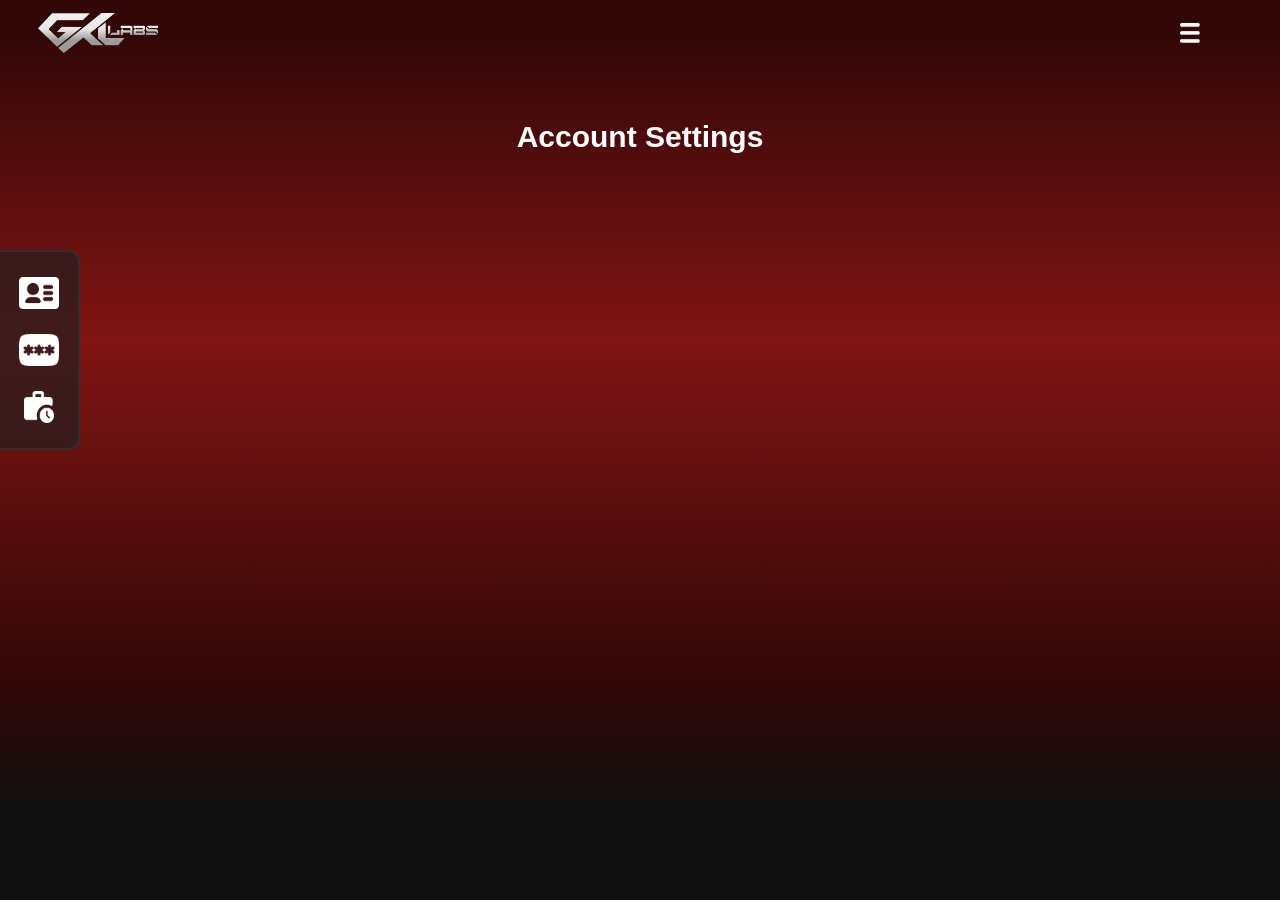
<file: accpage.html>
<!DOCTYPE html>
<html lang="en">
<head>
    <meta charset="UTF-8">
    <meta name="viewport" content="width=device-width, initial-scale=1.0">
    <link href="https://fonts.googleapis.com/css2?family=Inter&display=swap" rel="stylesheet">
    <link rel="stylesheet" href="style.css">
    <script src="script.js" defer></script>
    <title>Account Page</title>
</head>
<body class="account-page">
    <header>
        <a href="index.html">
            <img class="header-logo" src="./assets/GKL Labs.png" alt="GKL Labs">
        </a>
        <div class="header-right">
            <div class="menu-btn" onclick="openOverlay()">
                <img src="./assets/Menu Icon.png" alt="Menu" />
            </div>
        </div>
    </header>
    <div class="pagebg">
        <div>
            <h1 class="aptitle">Account Settings</h1>
            <div class="apsecs">
                <div class="apsecs-buttons">
                    <img src="./assets/acc info.png" alt="Button 1" onclick="openProfileOverlay()" />
                    <img src="./assets/change pass.png" alt="Button 2" onclick="openPasschangeOverlay()" />
                    <img src="./assets/purchase history.png" alt="Button 3" onclick="openPurchasehistoryOverlay()" />
                </div>
            </div>
        </div>
    </div>
    <div class="pagebgend"></div>

    <div class="profile-overlay" id="profileOverlay">
        <div class="profile-close-row">
            <img src="./assets/close.png" alt="Close" onclick="closeProfileOverlay()" />
        </div>
        <div class="profile-overlay-content">
            <div class="profile-info-box">
                <img src="./assets/profic.png" alt="Profile" class="profile-pic" />
                <span class="profile-name">First Name</span>
            </div>
            <div class="current-username-box">
                <span class="current-username-label">Current Username</span>
                <hr class="username-divider" />
                <span class="current-username-value">username</span>
            </div>
            <a href="forgotpass.html" class="change-username-btn">Change Username</a>
            <p class="username-warning">Attention: username is used to log into your account</p>
            <p class="account-created">Account created:</p>
        </div>
    </div>

    <div class="passchange-overlay" id="passchangeOverlay">
        <div class="passchange-close-row">
            <img src="./assets/close.png" alt="Close" onclick="closePasschangeOverlay()" />
        </div>
        <div class="passchange-overlay-content">
            <div class="passchange-input-row">
                <div class="passchange-input-wrapper">
                    <input type="password" class="passchange-input" placeholder="Enter new password..." id="newpass1" maxlength="22" />
                </div>
                <img class="toggle-pass" src="./assets/eye-off.png" alt="toggle" onclick="togglePass('newpass1', this)" />
            </div>
            <div class="passchange-input-row">
                <div class="passchange-input-wrapper">
                    <input type="password" class="passchange-input" placeholder="Repeat new password..." id="newpass2" maxlength="22" />
                </div>
                <img class="toggle-pass" src="./assets/eye-off.png" alt="toggle" onclick="togglePass('newpass2', this)" />
            </div>
            <button class="passchange-btn">Apply Changes</button>
        </div>
    </div>

    <div class="purchasehistory-close-row" id="purchasehistoryCloseRow">
        <img src="./assets/close.png" alt="Close" onclick="closePurchasehistoryOverlay()" />
    </div>

    <div class="purchasehistory-overlay" id="purchasehistoryOverlay">
        <div class="purchasehistory-content">
            <table class="purchasehistory-table">
                <thead>
                    <tr>
                        <th>Part Name</th>
                        <th>Part Model</th>
                        <th>Amount</th>
                        <th>Price</th>
                    </tr>
                </thead>
                <tbody>
                </tbody>
            </table>
        </div>
    </div>

    <div class="menu-overlay" id="menuOverlay">
        <div class="menu-overlay-content">
            <div class="menu-icons">
                <a href="support.html">
                    <img src="./assets/Support Icon.png" alt="Support" />
                </a>
                <a href="store.html">
                    <img src="./assets/Store Icon.png" alt="Store" />
                </a>
                <a href="#" onclick="return false;">
                    <img src="./assets/Log Out Icon.png" alt="Log Out" />
                </a>
            </div>
        </div>
        <div class="menu-close-row">
            <img src="./assets/Pack up.png" alt="Close" onclick="closeOverlay()" />
        </div>
    </div>

</body>
</html>
</file>
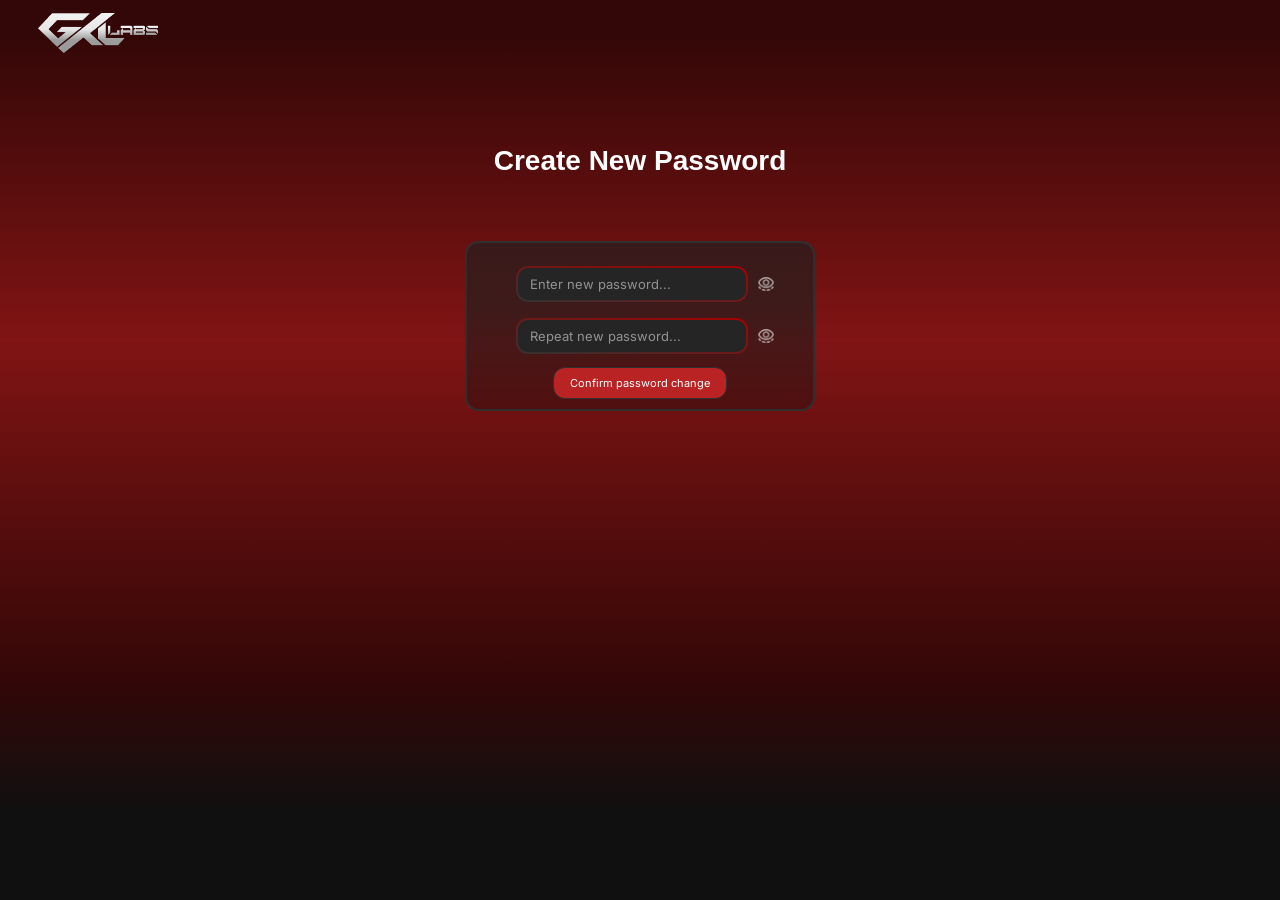
<file: forgotpass.html>
<!DOCTYPE html>
<html lang="en">
<head>
    <meta charset="UTF-8">
    <meta name="viewport" content="width=device-width, initial-scale=1.0">
    <link href="https://fonts.googleapis.com/css2?family=Inter&display=swap" rel="stylesheet">
    <link rel="stylesheet" href="style.css">
    <script src="script.js" defer></script>
    <title>Forgot Password</title>
</head>
<body>
    <header>
        <a href="index.html">
            <img class="header-logo" src="./assets/GKL Labs.png" alt="GKL Labs">
        </a>
    </header>
    <div class="pagebg">
        <h1 class="fp-title">Create New Password</h1>
        <div class="forgotpass-box">
            <div class="fp-fields">
                <div class="fp-input-row">
                    <div class="input-wrapper-grad">
                        <input type="password" placeholder="Enter new password..." id="fppass1" maxlength="22" />
                    </div>
                    <img class="toggle-pass" src="./assets/eye-off.png" alt="toggle" onclick="togglePass('fppass1', this)" />
                </div>
                <div class="fp-input-row">
                    <div class="input-wrapper-grad">
                        <input type="password" placeholder="Repeat new password..." id="fppass2" maxlength="22" />
                    </div>
                    <img class="toggle-pass" src="./assets/eye-off.png" alt="toggle" onclick="togglePass('fppass2', this)" />
                </div>
            </div>
            <div class="fp-btn-row">
                <button class="fp-confirm-btn">Confirm password change</button>
            </div>
        </div>
    </div>
    <div class="pagebgend"></div>
</body>
</html>
</file>
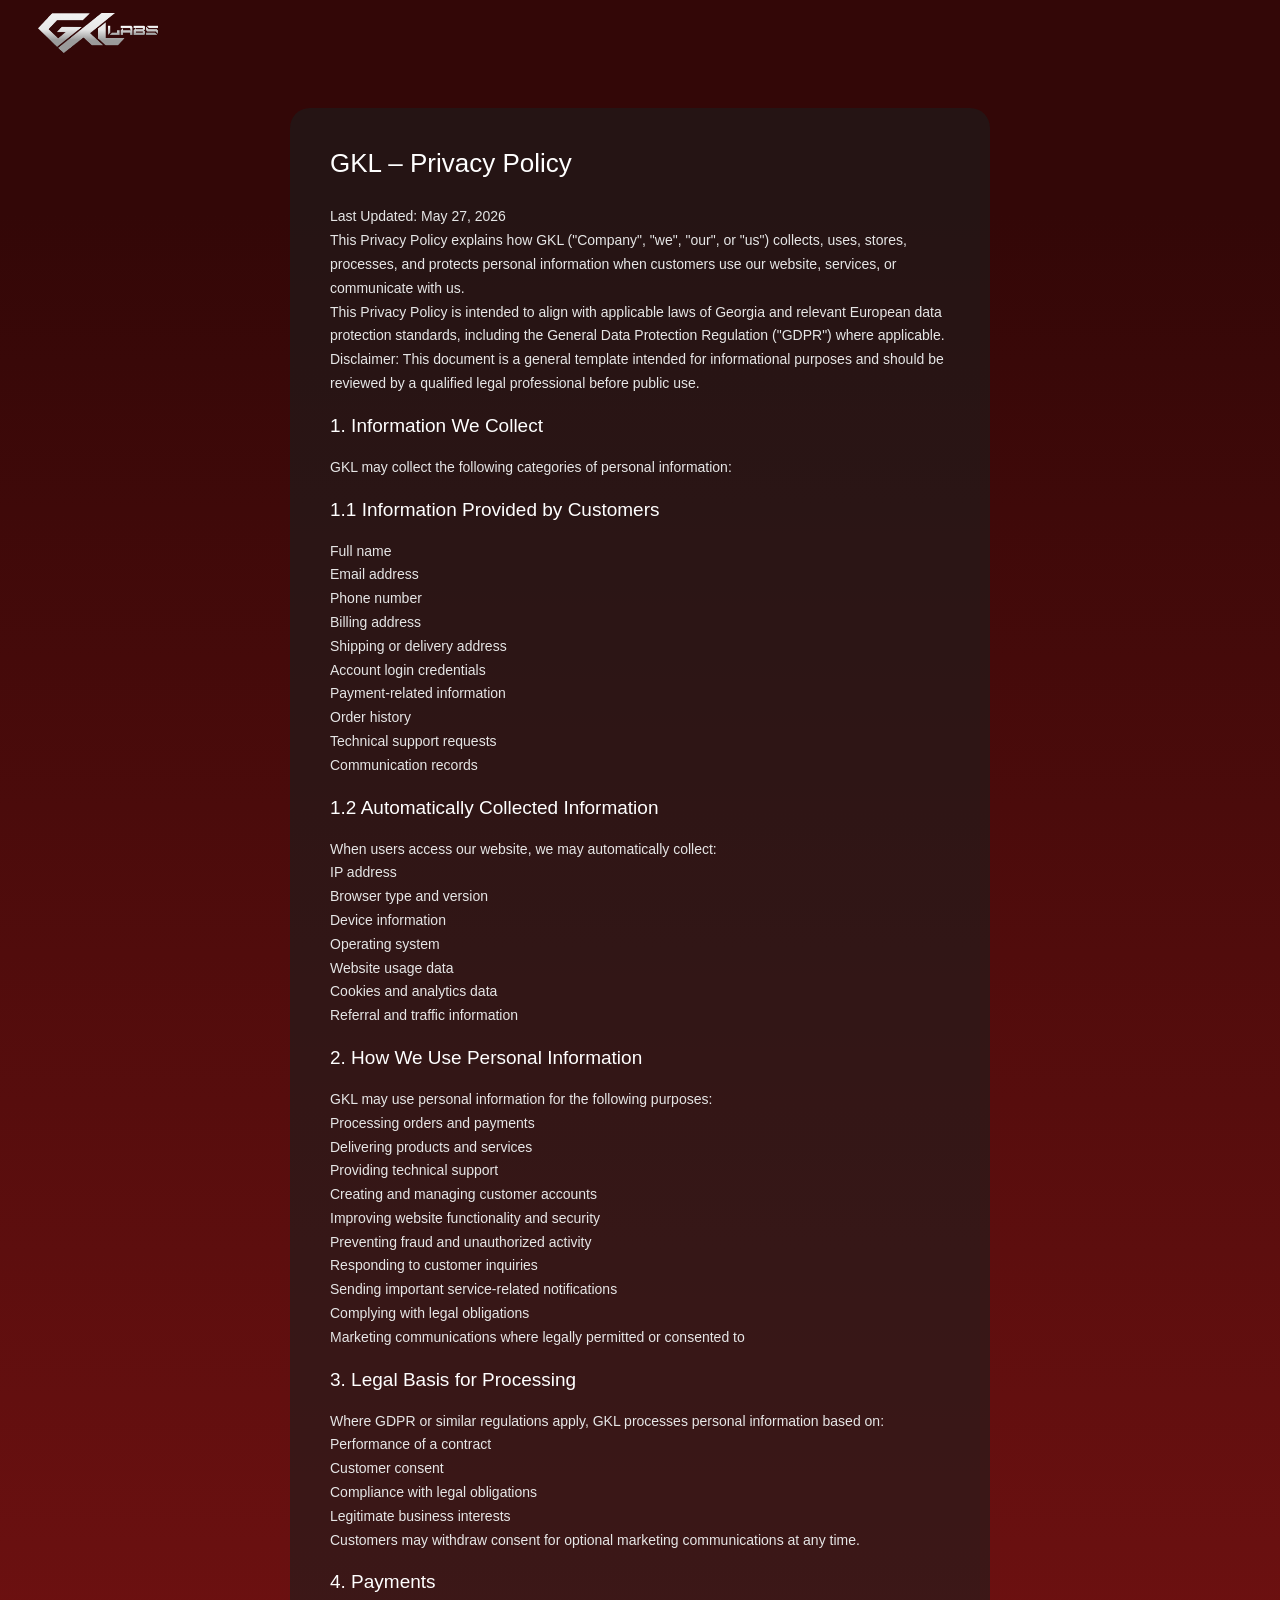
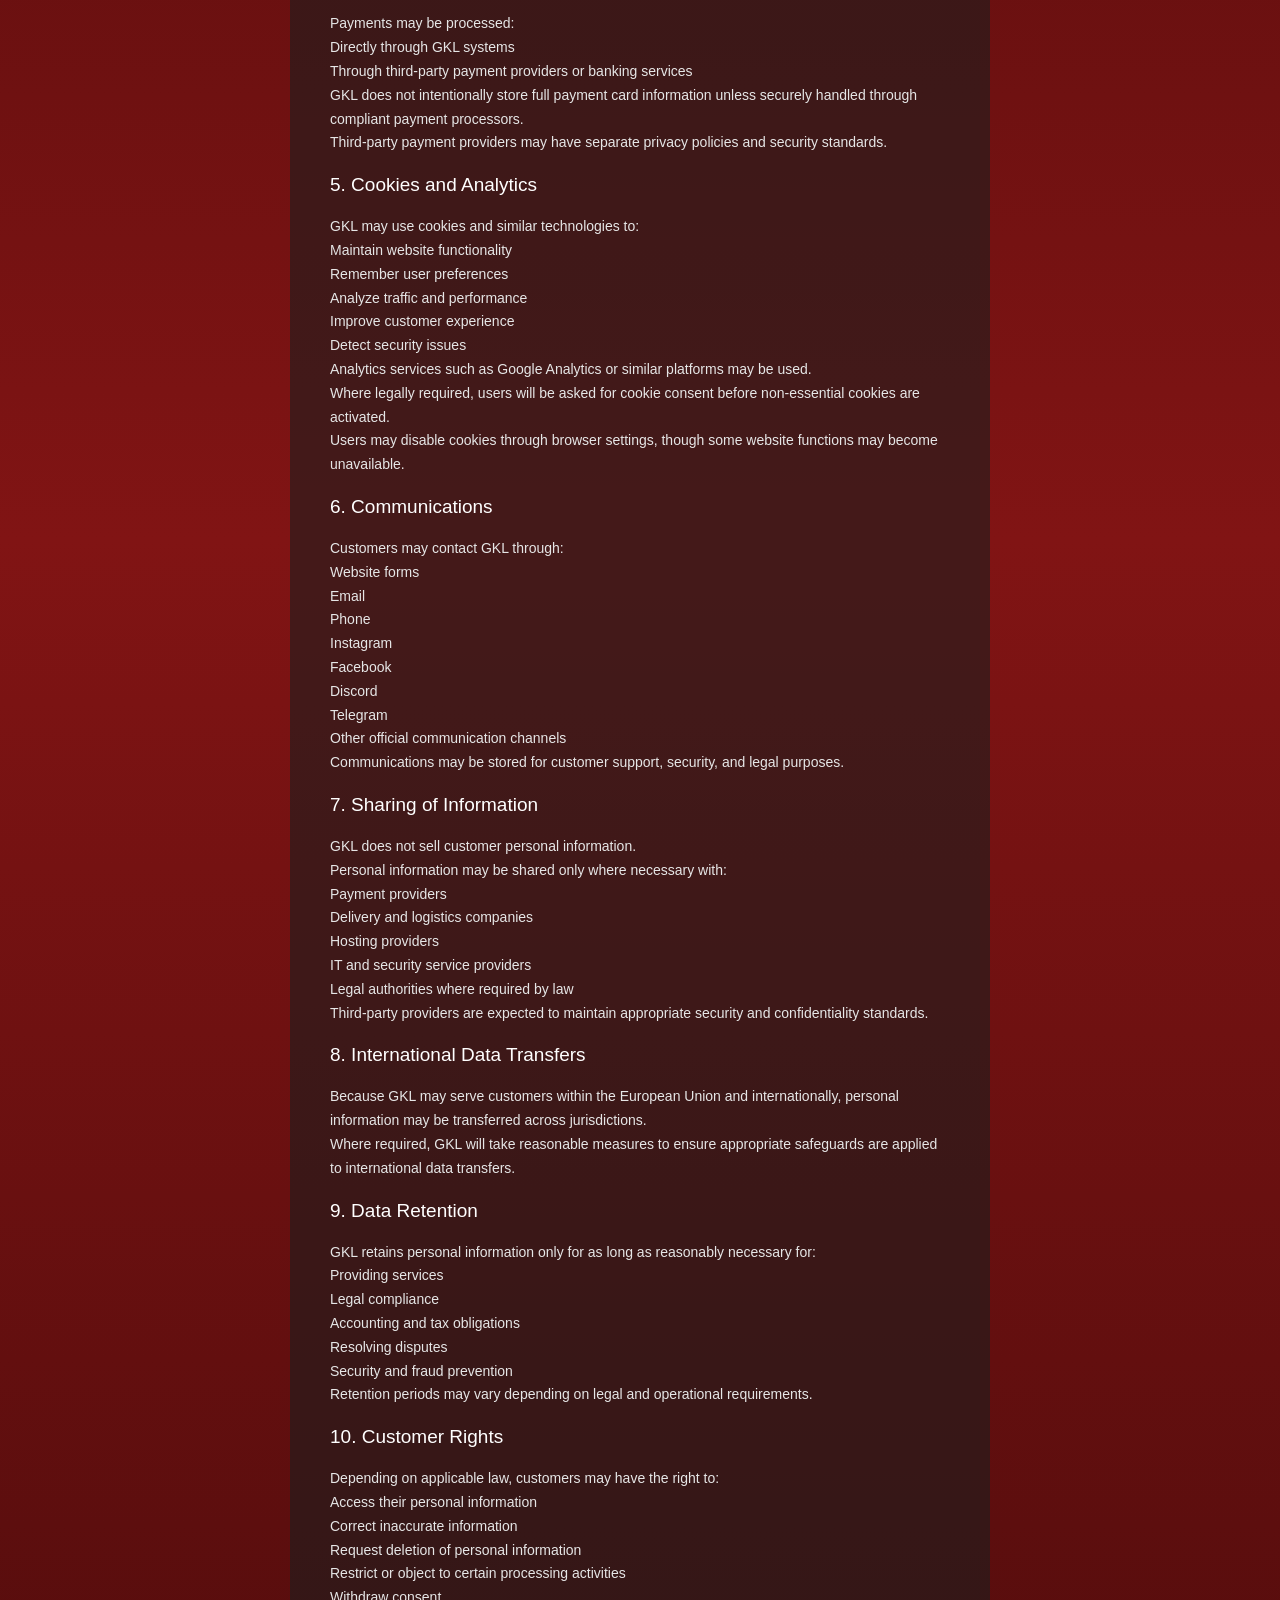
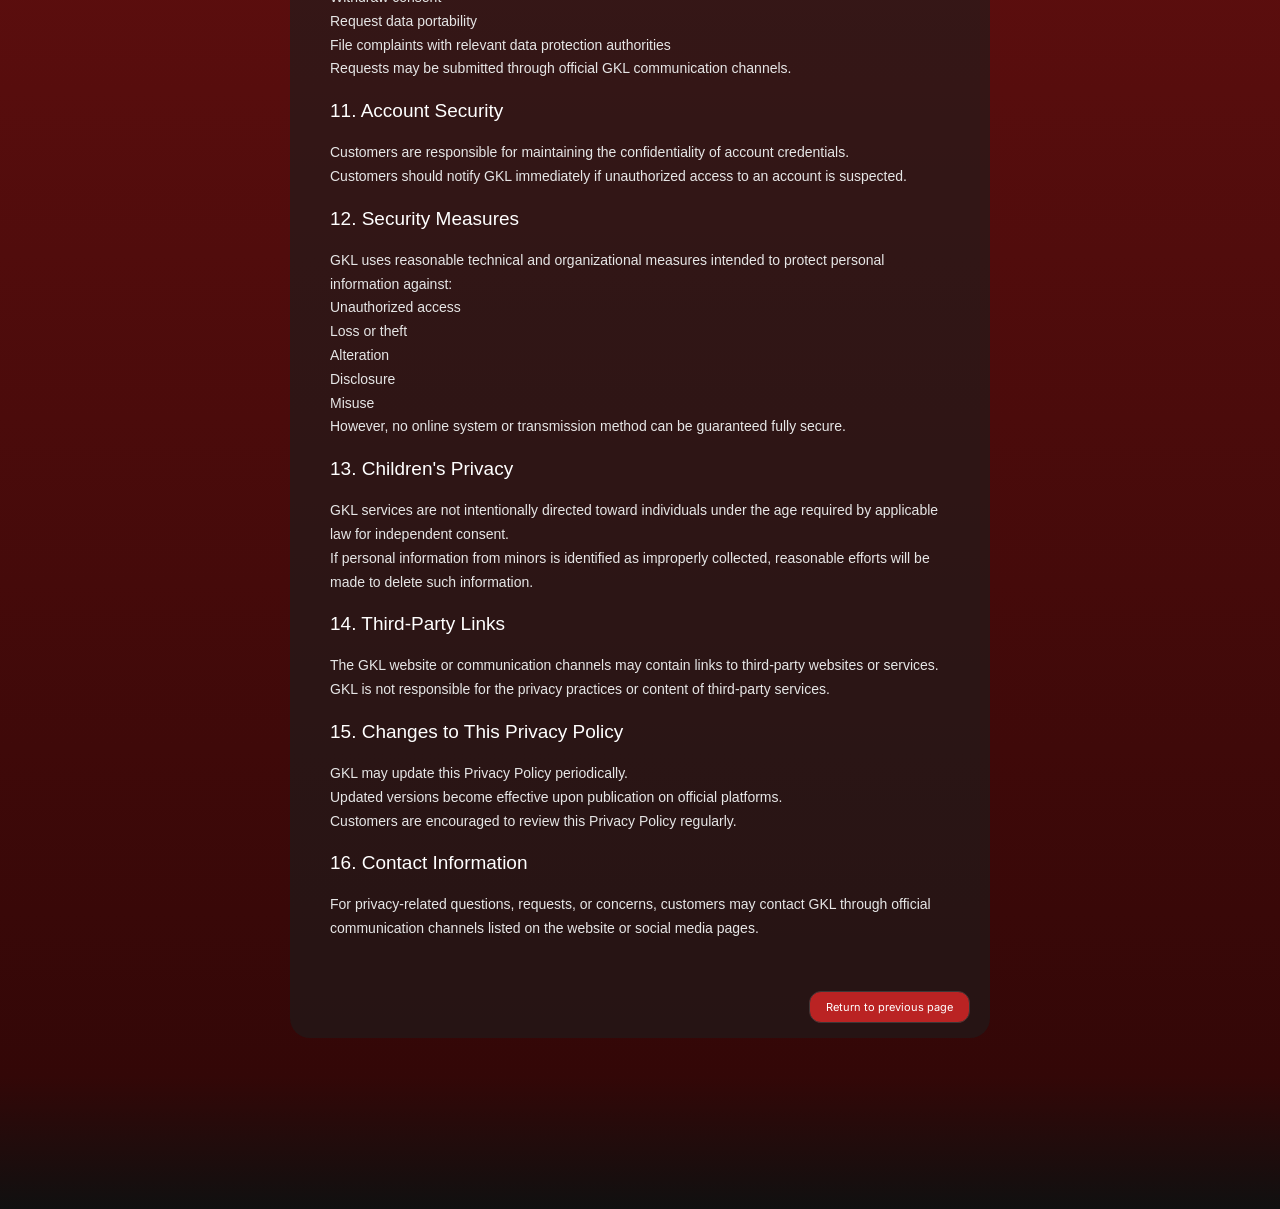
<file: privacy.html>
<!DOCTYPE html>
<html lang="en">
<head>
    <meta charset="UTF-8">
    <meta name="viewport" content="width=device-width, initial-scale=1.0">
    <link href="https://fonts.googleapis.com/css2?family=Inter&display=swap" rel="stylesheet">
    <link rel="stylesheet" href="style.css">
    <script src="script.js" defer></script>
    <title>Privacy Policy</title>
</head>
<body>
    <header>
        <a href="index.html">
            <img class="header-logo" src="./assets/GKL Labs.png" alt="GKL Labs">
        </a>
    </header>
    <div class="pppagebg">
        <div class="pp-box">
            <div class="pp-content">
                <span class="pp-main-header">GKL – Privacy Policy</span>

                <span class="pp-body">Last Updated: May 27, 2026<br>
                This Privacy Policy explains how GKL ("Company", "we", "our", or "us") collects, uses, stores, processes, and protects personal information when customers use our website, services, or communicate with us.<br>
                This Privacy Policy is intended to align with applicable laws of Georgia and relevant European data protection standards, including the General Data Protection Regulation ("GDPR") where applicable.<br>
                Disclaimer: This document is a general template intended for informational purposes and should be reviewed by a qualified legal professional before public use.</span>

                <span class="pp-section-header">1. Information We Collect</span>
                <span class="pp-body">GKL may collect the following categories of personal information:</span>

                <span class="pp-section-header">1.1 Information Provided by Customers</span>
                <span class="pp-body">Full name<br>
                Email address<br>
                Phone number<br>
                Billing address<br>
                Shipping or delivery address<br>
                Account login credentials<br>
                Payment-related information<br>
                Order history<br>
                Technical support requests<br>
                Communication records</span>

                <span class="pp-section-header">1.2 Automatically Collected Information</span>
                <span class="pp-body">When users access our website, we may automatically collect:<br>
                IP address<br>
                Browser type and version<br>
                Device information<br>
                Operating system<br>
                Website usage data<br>
                Cookies and analytics data<br>
                Referral and traffic information</span>

                <span class="pp-section-header">2. How We Use Personal Information</span>
                <span class="pp-body">GKL may use personal information for the following purposes:<br>
                Processing orders and payments<br>
                Delivering products and services<br>
                Providing technical support<br>
                Creating and managing customer accounts<br>
                Improving website functionality and security<br>
                Preventing fraud and unauthorized activity<br>
                Responding to customer inquiries<br>
                Sending important service-related notifications<br>
                Complying with legal obligations<br>
                Marketing communications where legally permitted or consented to</span>

                <span class="pp-section-header">3. Legal Basis for Processing</span>
                <span class="pp-body">Where GDPR or similar regulations apply, GKL processes personal information based on:<br>
                Performance of a contract<br>
                Customer consent<br>
                Compliance with legal obligations<br>
                Legitimate business interests<br>
                Customers may withdraw consent for optional marketing communications at any time.</span>

                <span class="pp-section-header">4. Payments</span>
                <span class="pp-body">Payments may be processed:<br>
                Directly through GKL systems<br>
                Through third-party payment providers or banking services<br>
                GKL does not intentionally store full payment card information unless securely handled through compliant payment processors.<br>
                Third-party payment providers may have separate privacy policies and security standards.</span>

                <span class="pp-section-header">5. Cookies and Analytics</span>
                <span class="pp-body">GKL may use cookies and similar technologies to:<br>
                Maintain website functionality<br>
                Remember user preferences<br>
                Analyze traffic and performance<br>
                Improve customer experience<br>
                Detect security issues<br>
                Analytics services such as Google Analytics or similar platforms may be used.<br>
                Where legally required, users will be asked for cookie consent before non-essential cookies are activated.<br>
                Users may disable cookies through browser settings, though some website functions may become unavailable.</span>

                <span class="pp-section-header">6. Communications</span>
                <span class="pp-body">Customers may contact GKL through:<br>
                Website forms<br>
                Email<br>
                Phone<br>
                Instagram<br>
                Facebook<br>
                Discord<br>
                Telegram<br>
                Other official communication channels<br>
                Communications may be stored for customer support, security, and legal purposes.</span>

                <span class="pp-section-header">7. Sharing of Information</span>
                <span class="pp-body">GKL does not sell customer personal information.<br>
                Personal information may be shared only where necessary with:<br>
                Payment providers<br>
                Delivery and logistics companies<br>
                Hosting providers<br>
                IT and security service providers<br>
                Legal authorities where required by law<br>
                Third-party providers are expected to maintain appropriate security and confidentiality standards.</span>

                <span class="pp-section-header">8. International Data Transfers</span>
                <span class="pp-body">Because GKL may serve customers within the European Union and internationally, personal information may be transferred across jurisdictions.<br>
                Where required, GKL will take reasonable measures to ensure appropriate safeguards are applied to international data transfers.</span>

                <span class="pp-section-header">9. Data Retention</span>
                <span class="pp-body">GKL retains personal information only for as long as reasonably necessary for:<br>
                Providing services<br>
                Legal compliance<br>
                Accounting and tax obligations<br>
                Resolving disputes<br>
                Security and fraud prevention<br>
                Retention periods may vary depending on legal and operational requirements.</span>

                <span class="pp-section-header">10. Customer Rights</span>
                <span class="pp-body">Depending on applicable law, customers may have the right to:<br>
                Access their personal information<br>
                Correct inaccurate information<br>
                Request deletion of personal information<br>
                Restrict or object to certain processing activities<br>
                Withdraw consent<br>
                Request data portability<br>
                File complaints with relevant data protection authorities<br>
                Requests may be submitted through official GKL communication channels.</span>

                <span class="pp-section-header">11. Account Security</span>
                <span class="pp-body">Customers are responsible for maintaining the confidentiality of account credentials.<br>
                Customers should notify GKL immediately if unauthorized access to an account is suspected.</span>

                <span class="pp-section-header">12. Security Measures</span>
                <span class="pp-body">GKL uses reasonable technical and organizational measures intended to protect personal information against:<br>
                Unauthorized access<br>
                Loss or theft<br>
                Alteration<br>
                Disclosure<br>
                Misuse<br>
                However, no online system or transmission method can be guaranteed fully secure.</span>

                <span class="pp-section-header">13. Children's Privacy</span>
                <span class="pp-body">GKL services are not intentionally directed toward individuals under the age required by applicable law for independent consent.<br>
                If personal information from minors is identified as improperly collected, reasonable efforts will be made to delete such information.</span>

                <span class="pp-section-header">14. Third-Party Links</span>
                <span class="pp-body">The GKL website or communication channels may contain links to third-party websites or services.<br>
                GKL is not responsible for the privacy practices or content of third-party services.</span>

                <span class="pp-section-header">15. Changes to This Privacy Policy</span>
                <span class="pp-body">GKL may update this Privacy Policy periodically.<br>
                Updated versions become effective upon publication on official platforms.<br>
                Customers are encouraged to review this Privacy Policy regularly.</span>

                <span class="pp-section-header">16. Contact Information</span>
                <span class="pp-body">For privacy-related questions, requests, or concerns, customers may contact GKL through official communication channels listed on the website or social media pages.</span>
            </div>
            <div class="pp-back-row">
                <button class="pp-back-btn" onclick="history.back()">Return to previous page</button>
            </div>
        </div>
    </div>
    <div class="pagebgend"></div>
</body>
</html>
</file>
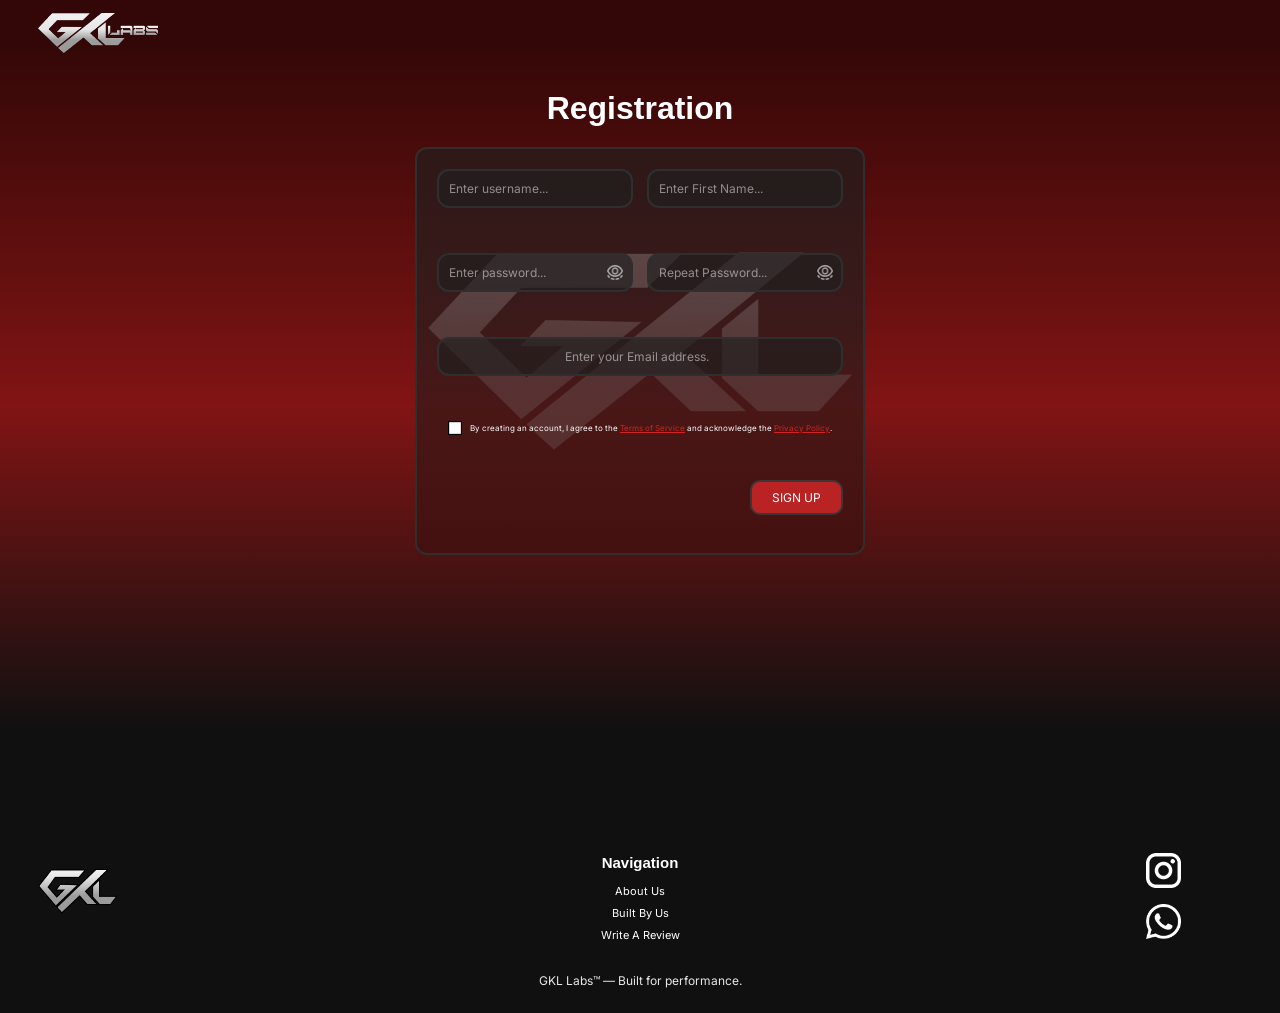
<file: registration.html>
<!DOCTYPE html>
<html lang="en">
<head>
    <meta charset="UTF-8">
    <meta name="viewport" content="width=device-width, initial-scale=1.0">
    <link href="https://fonts.googleapis.com/css2?family=Inter&display=swap" rel="stylesheet">
    <link rel="stylesheet" href="style.css">
    <script src="script.js" defer></script>
    <title>Registration</title>
</head>
<body>
    <header>
        <a href="index.html">
            <img class="header-logo" src="./assets/GKL Labs.png" alt="GKL Labs">
        </a>
    </header>
    <div class="regpagebg">
        <h1 class="regtitle">Registration</h1>
        <div class="reg-box">
            <img class="reg-box-bg" src="./assets/MAIN GKL LOGO.png" alt="GKL Logo">
            <div class="reg-fields">
                <div class="reg-row">
                    <div class="input-wrapper">
                        <input type="text" placeholder="Enter username..." maxlength="24" />
                    </div>
                    <div class="input-wrapper">
                        <input type="text" placeholder="Enter First Name..." />
                    </div>
                </div>
                <div class="reg-row">
                    <div class="pass-group">
                        <div class="input-wrapper">
                            <input type="password" placeholder="Enter password..." id="pass1" maxlength="22" />
                            <img class="toggle-pass" src="./assets/eye-off.png" alt="toggle" onclick="togglePass('pass1', this)" />
                        </div>
                    </div>
                    <div class="pass-group">
                        <div class="input-wrapper">
                            <input type="password" placeholder="Repeat Password..." id="pass2" maxlength="22" />
                            <img class="toggle-pass" src="./assets/eye-off.png" alt="toggle" onclick="togglePass('pass2', this)" />
                        </div>
                    </div>
                </div>
                <div class="reg-row email-row">
                    <div class="input-wrapper">
                        <input type="email" placeholder="Enter your Email address." />
                    </div>
                </div>
                <div class="tos-row">
                    <img class="tos-checkbox" src="./assets/Unchecked.png" alt="checkbox" onclick="toggleCheckbox(this)" />
                    <p class="tos-text">By creating an account, I agree to the <a class="tos-link" href="tos.html">Terms of Service</a> and acknowledge the <a class="tos-link" href="privacy.html">Privacy Policy</a>.</p>
                </div>
                <div class="signup-row">
                    <button class="signup-btn" onclick="handleSignUp()">SIGN UP</button>
                    <p class="tos-error" id="tos-error"></p>
                </div>
            </div>
        </div>
    </div>
    <footer>
        <div class="footer-top">
            <a href="main.html#lander">
                <img class="footer-logo" src="./assets/GKL FOOTER LOGO.png" alt="GKL Labs" />
            </a>
            <nav class="footer-nav">
                <h4>Navigation</h4>
                <a href="main.html#about-us">About Us</a>
                <a href="main.html#built-by-us">Built By Us</a>
                <a href="main.html#review">Write A Review</a>
            </nav>
            <div class="footer-icons">
                <a href="https://instagram.com/yourpage" target="_blank">
                    <img src="assets/insta icon.png" alt="Instagram" />
                </a>
                <a href="https://wa.me/yournumber" target="_blank">
                    <img src="assets/whatsapp icon.png" alt="WhatsApp" />
                </a>
            </div>
        </div>
        <p class="footer-bottom">GKL Labs™ — Built for performance.</p>
    </footer>
</body>
</html>
</file>
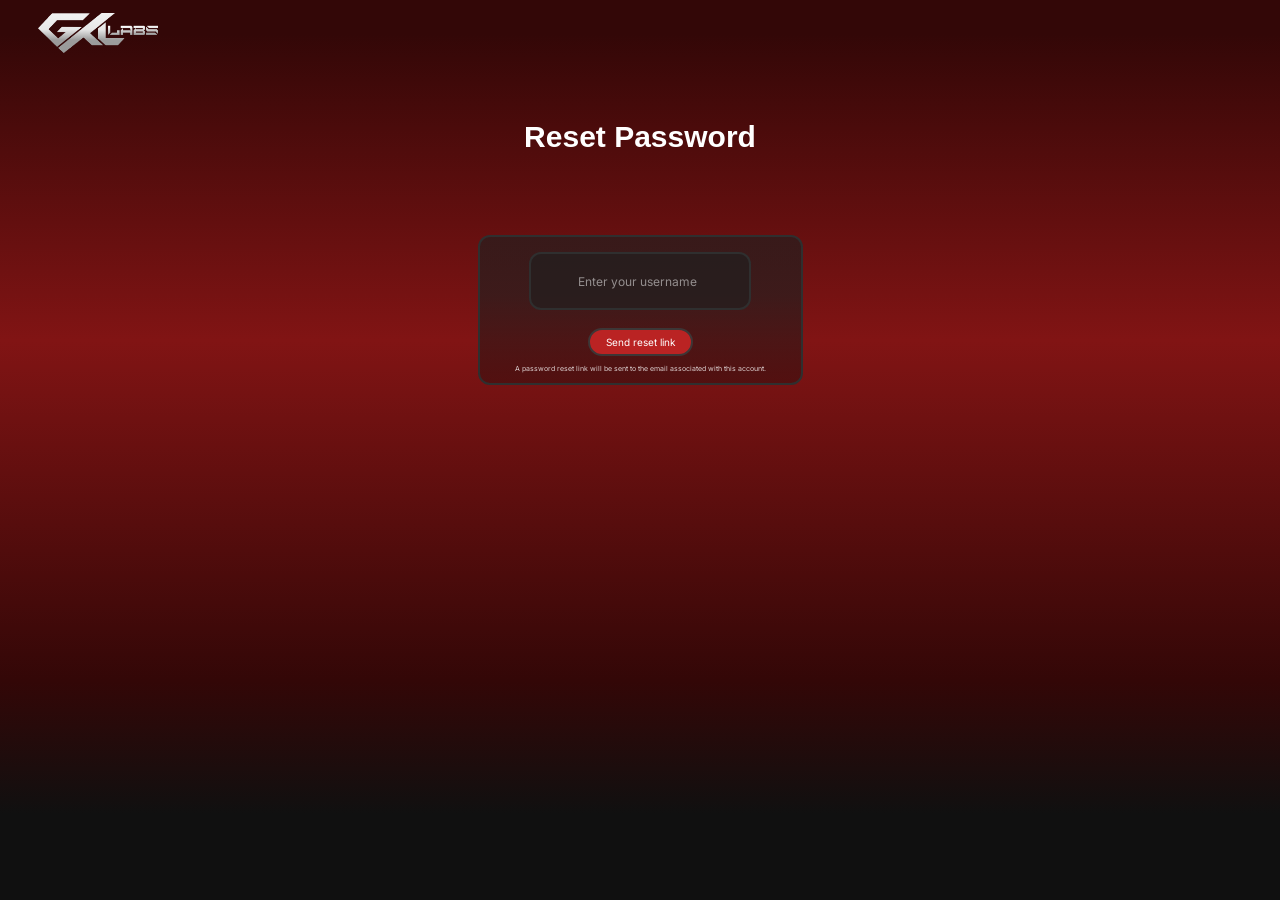
<file: resetpass.html>
<!DOCTYPE html>
<html lang="en">
<head>
    <meta charset="UTF-8">
    <meta name="viewport" content="width=device-width, initial-scale=1.0">
    <link href="https://fonts.googleapis.com/css2?family=Inter&display=swap" rel="stylesheet">
    <link rel="stylesheet" href="style.css">
    <script src="script.js" defer></script>
    <title>Reset Password</title>
</head>
<body>
    <header>
        <a href="index.html">
            <img class="header-logo" src="./assets/GKL Labs.png" alt="GKL Labs">
        </a>
    </header>
    <div class="pagebg">
        <div class="resetpass-page">
            <h1 class="rptitle">Reset Password</h1>
            <div class="resetpass-content">
                <div class="input-wrapper">
                    <input class="username-input" type="text" placeholder="Enter your username" maxlength="24" />
                </div>
                <button class="reset-btn">Send reset link</button>
                <p class="reset-note">A password reset link will be sent to the email associated with this account.</p>
            </div>
        </div> 
    </div>
    <div class="pagebgend"></div>
</body>
</html>
</file>
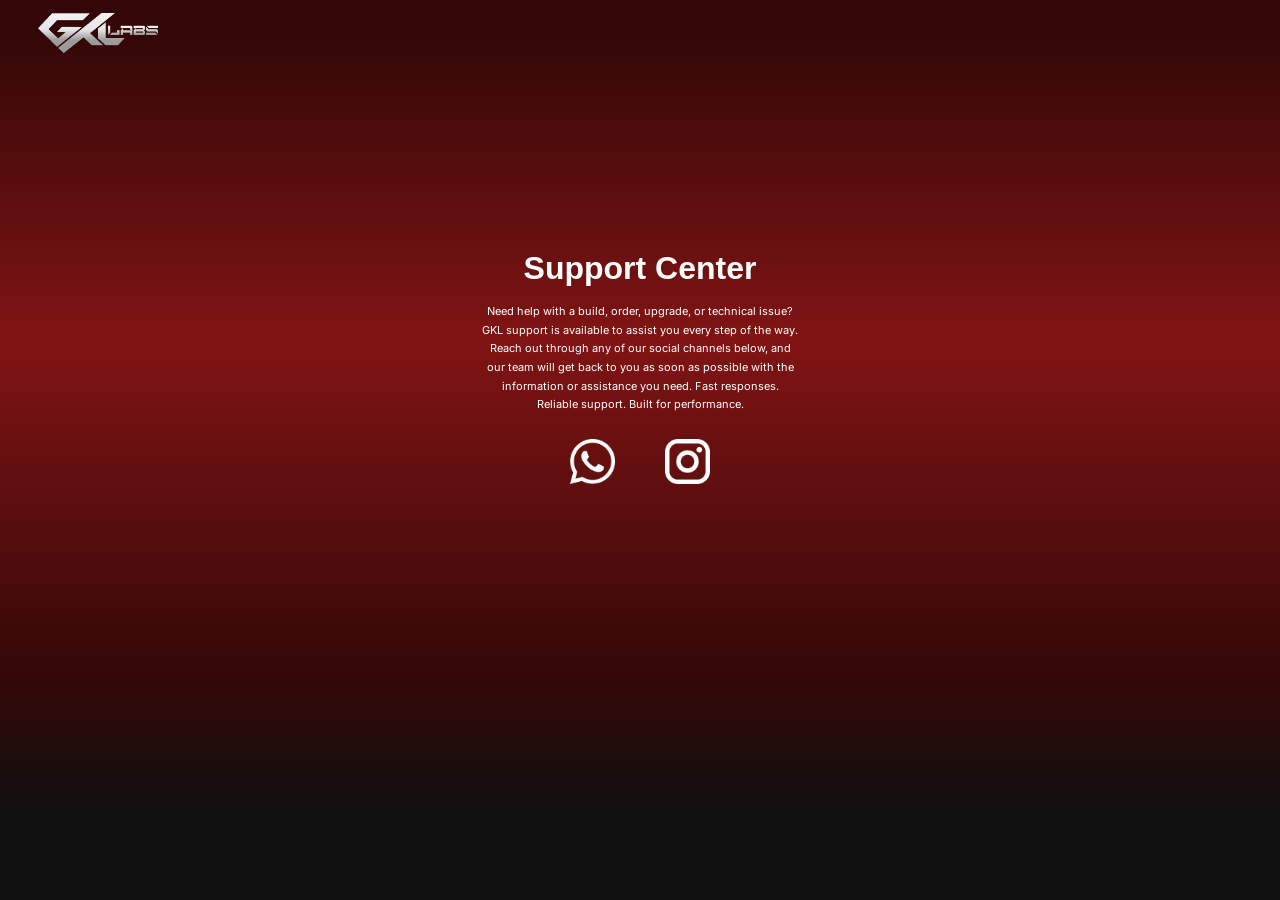
<file: support.html>
<!DOCTYPE html>
<html lang="en">
<head>
    <meta charset="UTF-8">
    <meta name="viewport" content="width=device-width, initial-scale=1.0">
    <link href="https://fonts.googleapis.com/css2?family=Inter&display=swap" rel="stylesheet">
    <link rel="stylesheet" href="style.css">
    <script src="script.js" defer></script>
    <title>Support Center</title>
</head>
<body>
    <header>
        <a href="index.html">
            <img class="header-logo" src="./assets/GKL Labs.png" alt="GKL Labs">
        </a>
    </header>
    <div class="pagebg">
        <div class="support-content">
            <h2 class="support-title">Support Center</h2>
            <p class="support-text">Need help with a build, order, upgrade, or technical issue? GKL support is available to assist you every step of the way. Reach out through any of our social channels below, and our team will get back to you as soon as possible with the information or assistance you need. Fast responses. Reliable support. Built for performance.</p>
            <div class="support-icons">
                <a href="https://wa.me/yournumber" target="_blank">
                    <img src="./assets/whatsapp icon.png" alt="WhatsApp" />
                </a>
                <a href="https://instagram.com/yourpage" target="_blank">
                    <img src="./assets/insta icon.png" alt="Instagram" />
                </a>
            </div>
        </div>
    </div>
    <div class="pagebgend"></div>
</body>
</html>
</file>
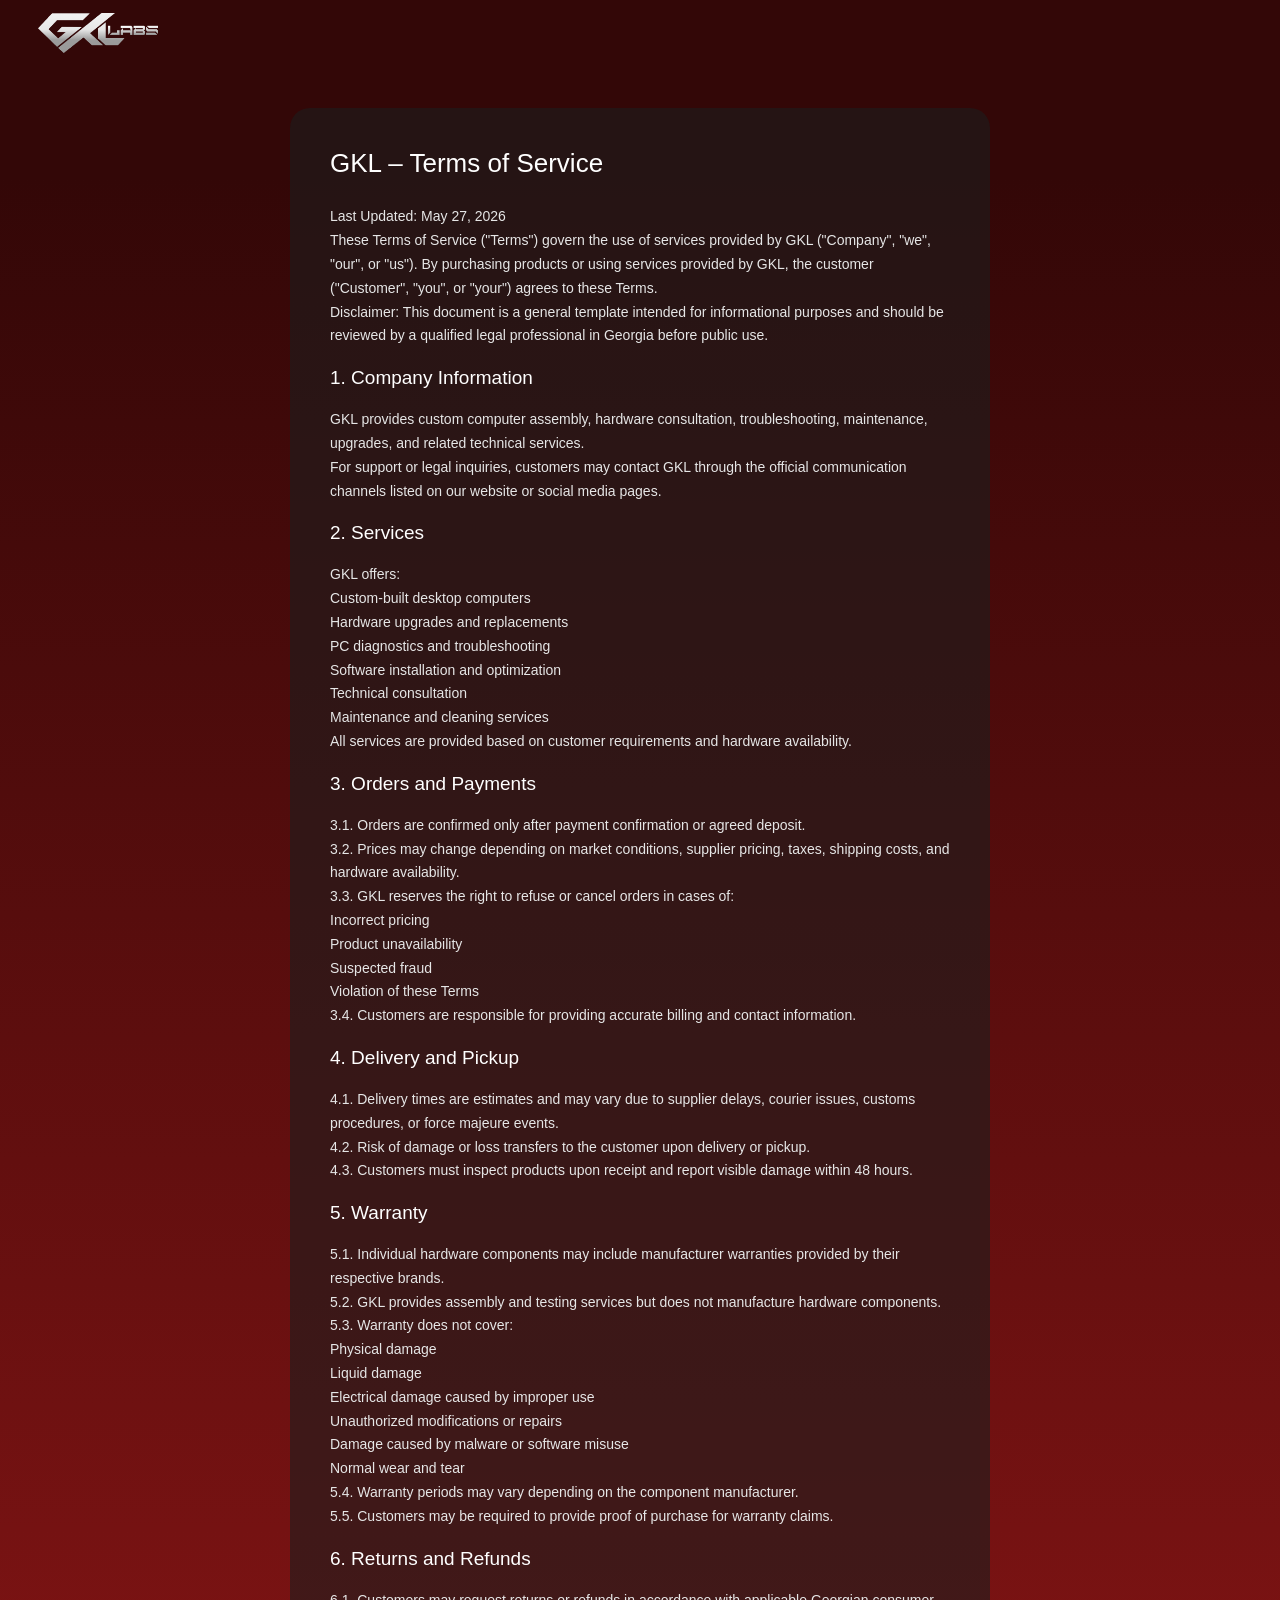
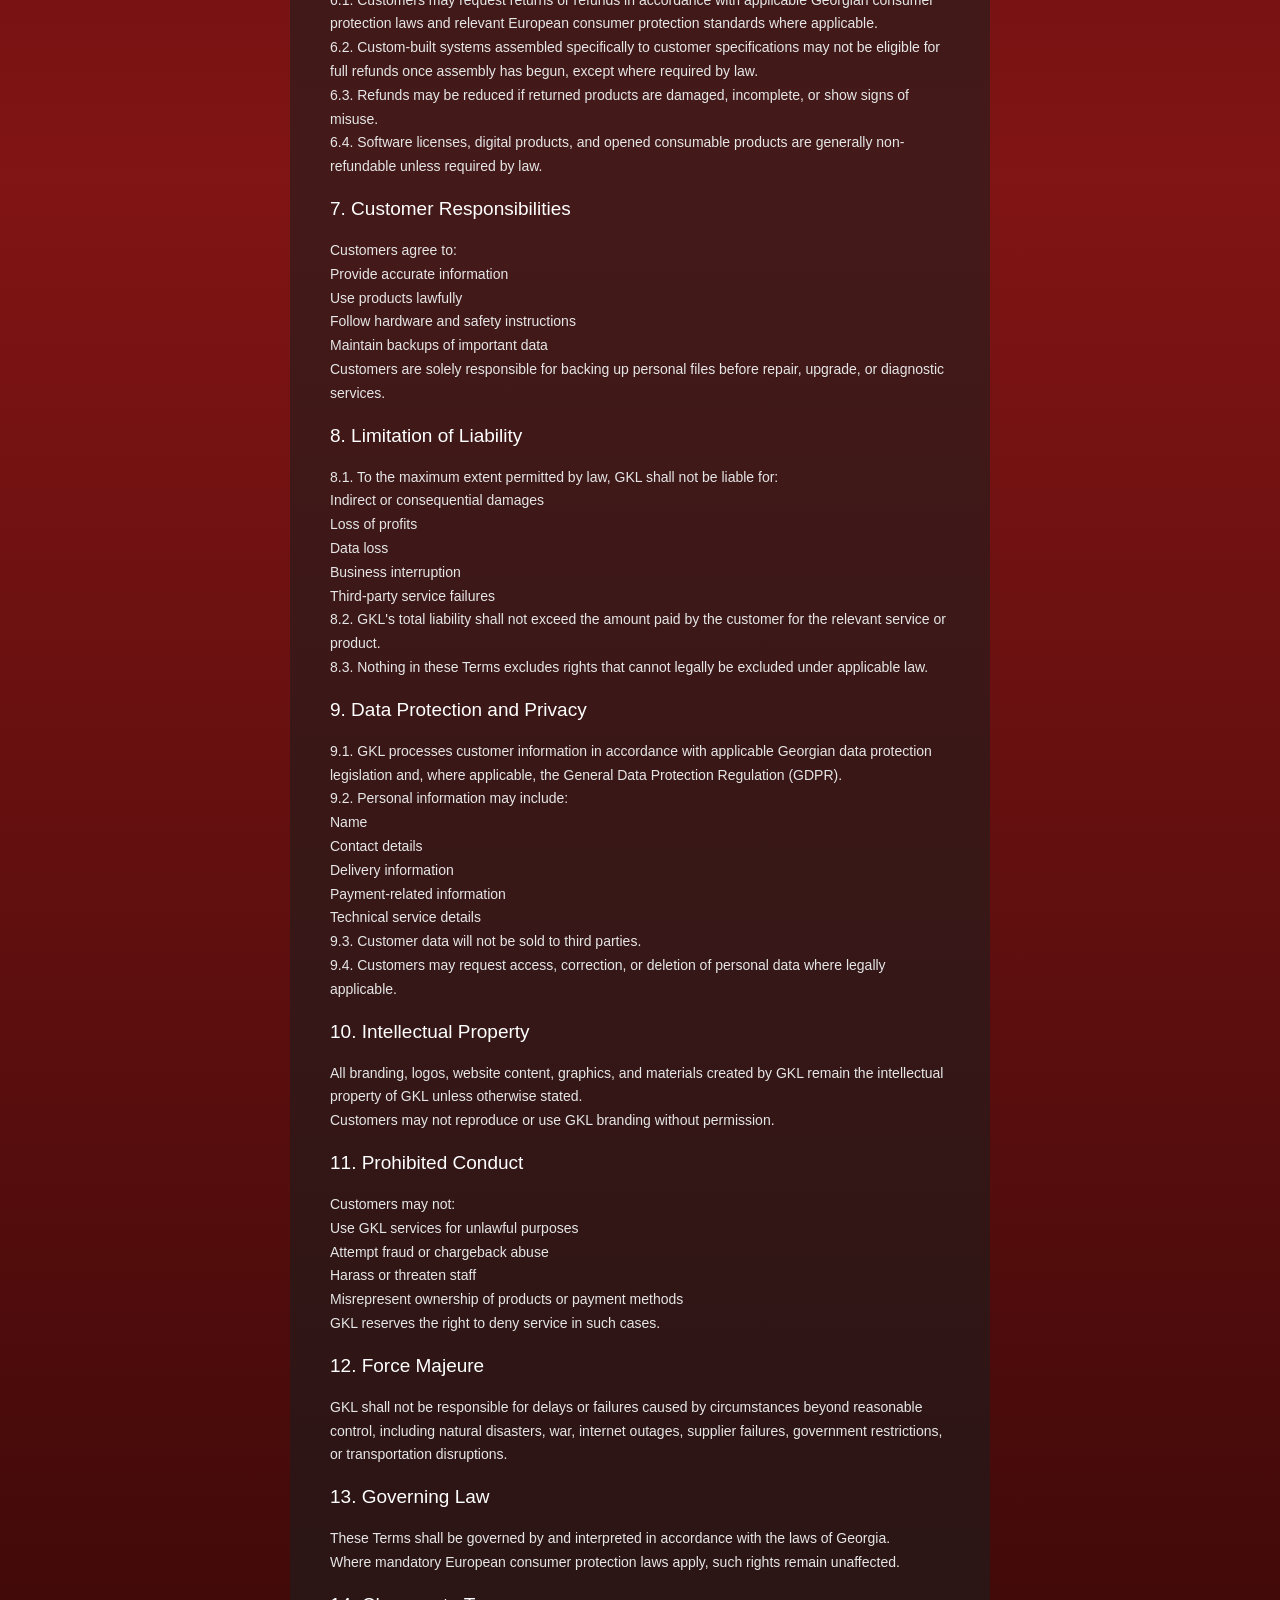
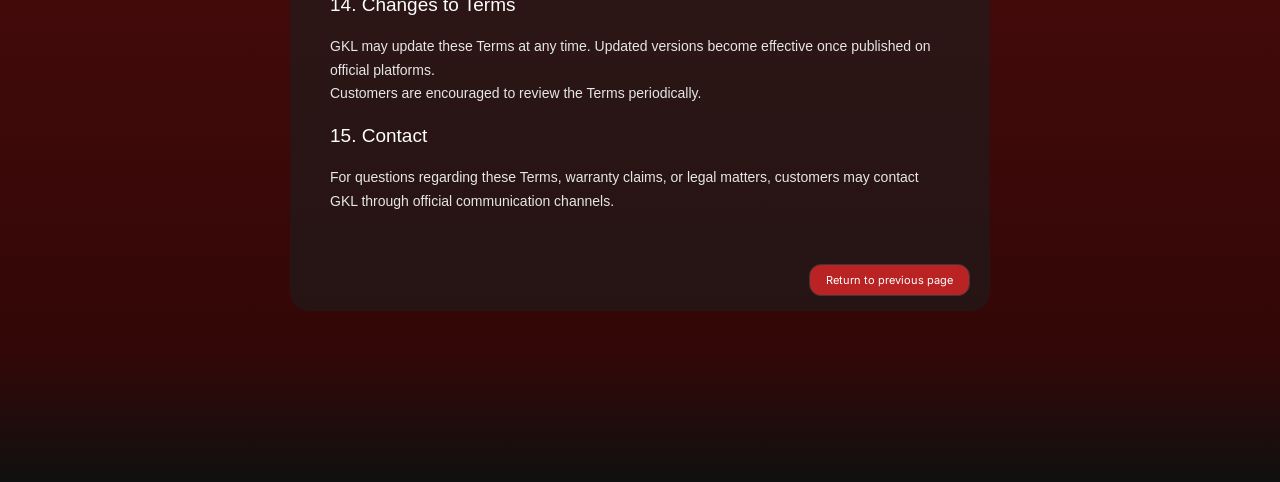
<file: tos.html>
<!DOCTYPE html>
<html lang="en">
<head>
    <meta charset="UTF-8">
    <meta name="viewport" content="width=device-width, initial-scale=1.0">
    <link href="https://fonts.googleapis.com/css2?family=Inter&display=swap" rel="stylesheet">
    <link rel="stylesheet" href="style.css">
    <script src="script.js" defer></script>
    <title>Terms of Service</title>
</head>
<body>
    <header>
        <a href="index.html">
            <img class="header-logo" src="./assets/GKL Labs.png" alt="GKL Labs">
        </a>
    </header>
    <div class="tospagebg">
        <div class="tos-box">
            <div class="tos-content">
                <span class="tos-main-header">GKL – Terms of Service</span>

                <span class="tos-body">Last Updated: May 27, 2026<br>
                These Terms of Service ("Terms") govern the use of services provided by GKL ("Company", "we", "our", or "us"). By purchasing products or using services provided by GKL, the customer ("Customer", "you", or "your") agrees to these Terms.<br>
                Disclaimer: This document is a general template intended for informational purposes and should be reviewed by a qualified legal professional in Georgia before public use.</span>

                <span class="tos-section-header">1. Company Information</span>
                <span class="tos-body">GKL provides custom computer assembly, hardware consultation, troubleshooting, maintenance, upgrades, and related technical services.<br>
                For support or legal inquiries, customers may contact GKL through the official communication channels listed on our website or social media pages.</span>

                <span class="tos-section-header">2. Services</span>
                <span class="tos-body">GKL offers:<br>
                Custom-built desktop computers<br>
                Hardware upgrades and replacements<br>
                PC diagnostics and troubleshooting<br>
                Software installation and optimization<br>
                Technical consultation<br>
                Maintenance and cleaning services<br>
                All services are provided based on customer requirements and hardware availability.</span>

                <span class="tos-section-header">3. Orders and Payments</span>
                <span class="tos-body">3.1. Orders are confirmed only after payment confirmation or agreed deposit.<br>
                3.2. Prices may change depending on market conditions, supplier pricing, taxes, shipping costs, and hardware availability.<br>
                3.3. GKL reserves the right to refuse or cancel orders in cases of:<br>
                Incorrect pricing<br>
                Product unavailability<br>
                Suspected fraud<br>
                Violation of these Terms<br>
                3.4. Customers are responsible for providing accurate billing and contact information.</span>

                <span class="tos-section-header">4. Delivery and Pickup</span>
                <span class="tos-body">4.1. Delivery times are estimates and may vary due to supplier delays, courier issues, customs procedures, or force majeure events.<br>
                4.2. Risk of damage or loss transfers to the customer upon delivery or pickup.<br>
                4.3. Customers must inspect products upon receipt and report visible damage within 48 hours.</span>

                <span class="tos-section-header">5. Warranty</span>
                <span class="tos-body">5.1. Individual hardware components may include manufacturer warranties provided by their respective brands.<br>
                5.2. GKL provides assembly and testing services but does not manufacture hardware components.<br>
                5.3. Warranty does not cover:<br>
                Physical damage<br>
                Liquid damage<br>
                Electrical damage caused by improper use<br>
                Unauthorized modifications or repairs<br>
                Damage caused by malware or software misuse<br>
                Normal wear and tear<br>
                5.4. Warranty periods may vary depending on the component manufacturer.<br>
                5.5. Customers may be required to provide proof of purchase for warranty claims.</span>

                <span class="tos-section-header">6. Returns and Refunds</span>
                <span class="tos-body">6.1. Customers may request returns or refunds in accordance with applicable Georgian consumer protection laws and relevant European consumer protection standards where applicable.<br>
                6.2. Custom-built systems assembled specifically to customer specifications may not be eligible for full refunds once assembly has begun, except where required by law.<br>
                6.3. Refunds may be reduced if returned products are damaged, incomplete, or show signs of misuse.<br>
                6.4. Software licenses, digital products, and opened consumable products are generally non-refundable unless required by law.</span>

                <span class="tos-section-header">7. Customer Responsibilities</span>
                <span class="tos-body">Customers agree to:<br>
                Provide accurate information<br>
                Use products lawfully<br>
                Follow hardware and safety instructions<br>
                Maintain backups of important data<br>
                Customers are solely responsible for backing up personal files before repair, upgrade, or diagnostic services.</span>

                <span class="tos-section-header">8. Limitation of Liability</span>
                <span class="tos-body">8.1. To the maximum extent permitted by law, GKL shall not be liable for:<br>
                Indirect or consequential damages<br>
                Loss of profits<br>
                Data loss<br>
                Business interruption<br>
                Third-party service failures<br>
                8.2. GKL's total liability shall not exceed the amount paid by the customer for the relevant service or product.<br>
                8.3. Nothing in these Terms excludes rights that cannot legally be excluded under applicable law.</span>

                <span class="tos-section-header">9. Data Protection and Privacy</span>
                <span class="tos-body">9.1. GKL processes customer information in accordance with applicable Georgian data protection legislation and, where applicable, the General Data Protection Regulation (GDPR).<br>
                9.2. Personal information may include:<br>
                Name<br>
                Contact details<br>
                Delivery information<br>
                Payment-related information<br>
                Technical service details<br>
                9.3. Customer data will not be sold to third parties.<br>
                9.4. Customers may request access, correction, or deletion of personal data where legally applicable.</span>

                <span class="tos-section-header">10. Intellectual Property</span>
                <span class="tos-body">All branding, logos, website content, graphics, and materials created by GKL remain the intellectual property of GKL unless otherwise stated.<br>
                Customers may not reproduce or use GKL branding without permission.</span>

                <span class="tos-section-header">11. Prohibited Conduct</span>
                <span class="tos-body">Customers may not:<br>
                Use GKL services for unlawful purposes<br>
                Attempt fraud or chargeback abuse<br>
                Harass or threaten staff<br>
                Misrepresent ownership of products or payment methods<br>
                GKL reserves the right to deny service in such cases.</span>

                <span class="tos-section-header">12. Force Majeure</span>
                <span class="tos-body">GKL shall not be responsible for delays or failures caused by circumstances beyond reasonable control, including natural disasters, war, internet outages, supplier failures, government restrictions, or transportation disruptions.</span>

                <span class="tos-section-header">13. Governing Law</span>
                <span class="tos-body">These Terms shall be governed by and interpreted in accordance with the laws of Georgia.<br>
                Where mandatory European consumer protection laws apply, such rights remain unaffected.</span>

                <span class="tos-section-header">14. Changes to Terms</span>
                <span class="tos-body">GKL may update these Terms at any time. Updated versions become effective once published on official platforms.<br>
                Customers are encouraged to review the Terms periodically.</span>

                <span class="tos-section-header">15. Contact</span>
                <span class="tos-body">For questions regarding these Terms, warranty claims, or legal matters, customers may contact GKL through official communication channels.</span>
            </div>
            <div class="tos-back-row">
                <button class="tos-back-btn" onclick="history.back()">Return to previous page</button>
            </div>
        </div>
    </div>
    <div class="pagebgend"></div>
</body>
</html>
</file>
<file: style.css>
html, body {
    overflow-x: hidden;
    scroll-behavior: smooth;
    max-width: 100vw;
    overscroll-behavior-x: none;
}
* {
  box-sizing: border-box;
  margin: 0;
}
body {
    background-color: #101010;
}

img {
    -webkit-user-drag: none;
    user-select: none;
}

header {
    display: flex;
    align-items: center;
    justify-content: space-between;
    height: 70px;
    width: 100vw;
    background: transparent;
    position: absolute;
    top: 0;
    z-index: 10;
    padding: 0 3%;
}

.header-logo {
    height: 40px;
    width: auto;
}

.header-right {
    display: flex;
    align-items: center;
    gap: 15px;
    margin-right: 3.5%;
    margin-left: auto;
}

.menu-btn img {
    height: 20px;
    width: auto;
}

.signin-btn {
    font-family: 'Inter', sans-serif;
    font-size: 15px;
    color: #FFFFFF;
    background: transparent;
    border: none;
    margin-bottom: 4.5px;
}

.lander {
    height: 842px;
    width: 100vw;
    background: linear-gradient(to bottom, #8E1616 18%, #280606 87%);
    display: flex;
    justify-content: center;
    align-items: center;
}

.landerlogo {
    width: 65%;
    min-width: 200px;
    max-width: 640px;
}

.about-us {
    height: 780px;
    width: 100vw;
    background: linear-gradient(to bottom, #270606 0%, #8E1616 50%, #270606 100%);
    display: flex;
    flex-direction: column;
    align-items: center;
    justify-content: center;
    text-align: center;
    padding: 60px 3%;
    box-sizing: border-box;
}

.about-us h2 {
    font-family: 'Franklin Gothic Heavy', 'Arial Black', sans-serif;
    font-size: 48px;
    margin-bottom: 20px;
    color: white;
}

.about-us p {
    font-family: 'Inter', sans-serif;
    font-size: 10px;
    max-width: 600px;
    width: 90%;
    margin-bottom: 30px;
    color: white;
}

.about-img {
    width: 40%;
    max-width: 400px;
    min-width: 150px;
}

.built-by-us {
    height: 673px;
    width: 100vw;
    background: linear-gradient(to bottom, #270606 0%, #1A1414 30%);
    display: flex;
    flex-direction: column;
    overflow: hidden;
}

.built-by-us h2 {
    font-family: 'Franklin Gothic Heavy', 'Arial Black', sans-serif;
    font-size: 24px;
    color: #FFFFFF;
    text-align: center;
    margin-top: 20%;
    margin-bottom: 0;
}

.carousel-wrap {
    width: 100vw;
    overflow: hidden;
    padding: 20px 0;
    margin-top: 15%;
}

.carousel-track {
    display: flex;
    gap: 10px;
    will-change: transform;
    transition: transform 0.3s ease;
}

.build-item {
    flex-shrink: 0;
    width: calc((100vw - 20px) / 3);
    height: 220px;
}

.build-item img {
    width: 100%;
    height: 100%;
    object-fit: cover;
    border-radius: 8px;
}

.carousel-hint {
    font-family: 'Inter', sans-serif;
    font-size: 11px;
    color: #FFFFFF;
    text-align: center;
    opacity: 0.75;
    margin-top: 10px;
}

.section-hint {
    font-family: 'Inter', sans-serif;
    font-size: 11px;
    color: #FFFFFF;
    text-align: center;
    opacity: 0.75;
    margin-top: auto;
    margin-bottom: 15%;
}

.review {
    height: 323px;
    width: 100vw;
    background: linear-gradient(to bottom, #1A1414 0%, #101010 98%);
    overflow: hidden;
    display: flex;
    flex-direction: column;
    align-items: center;
}

.review h2 {
    font-family: 'Franklin Gothic Heavy', 'Arial Black', sans-serif;
    font-size: 36px;
    color: #FFFFFF;
    text-align: center;
    margin-top: 60px;
    margin-bottom: 0;
}

.review-subtitle {
    font-family: 'Inter', sans-serif;
    font-size: 8px;
    color: rgba(255, 255, 255, 0.8);
    text-align: center;
    margin-top: 10px;
}

.review-persuade {
    font-family: 'Inter', sans-serif;
    font-size: 10px;
    color: rgba(255, 255, 255, 0.85);
    text-align: center;
    max-width: 300px;
    line-height: 1.7;
    margin-top: 22px;
}

.review-btn {
    display: inline-block;
    background: #BA2323;
    border: 1px solid #ffffff;
    border-radius: 12px;
    font-family: 'Inter', sans-serif;
    font-size: 13px;
    color: #FFFFFF;
    padding: 10px 28px;
    text-decoration: none;
    margin-top: 20px;
}

.review-btn:active {
    background: #e61919;
}

.review-note {
    font-family: 'Inter', sans-serif;
    font-size: 9px;
    color: rgba(255, 255, 255, 0.85);
    text-align: center;
    margin-top: auto;
    margin-bottom: 5%;
}

footer {
    height: 200px;
    width: 100vw;
    background: #101010;
    display: flex;
    flex-direction: column;
    align-items: center;
    padding: 40px 3% 20px;
    box-sizing: border-box;
}

.footer-top {
    width: 100%;
    display: flex;
    align-items: center;
    justify-content: space-between;
    margin-bottom: 30px;
    position: relative;
}

.footer-logo {
    height: 45px;
    width: auto;
    align-self: flex-start;
    margin-top: -10px;
    flex: 1;
    max-width: 80px;
}

.footer-nav {
    position: absolute;
    left: 50%;
    transform: translateX(-50%);
    display: flex;
    flex-direction: column;
    align-items: center;
    gap: 8px;
}

.footer-nav h4 {
    font-family: 'Franklin Gothic Heavy', 'Arial Black', sans-serif;
    font-size: 15px;
    color: #FFFFFF;
    margin: 0 0 5px 0;
}

.footer-nav a {
    color: #FFFFFF;
    text-decoration: none;
    font-family: 'Inter', sans-serif;
    font-size: 11px;
    text-align: center;
}

.footer-icons {
    flex: 1;
    display: flex;
    flex-direction: column;
    gap: 12px;
    align-items: flex-end;
    margin-right: 5%;
    margin-left: auto;
}

.footer-icons img {
    height: 35px;
    width: auto;
}

.footer-bottom {
    color: #FFFFFF;
    font-family: 'Inter', sans-serif;
    font-size: 12px;
    opacity: 0.9;
    text-align: center;
}

/* main page overlays */

.menu-overlay {
    position: fixed;
    top: 0;
    right: 0;
    width: 12vw;
    height: 24vw;
    min-width: 80px;
    min-height: 160px;
    max-width: 90px;
    max-height: 180px;
    background: linear-gradient(to bottom, #2B2929 45%, #481A1A 100%);
    border-left: 2px solid #3A3333;
    border-right: 2px solid #3A3333;
    border-bottom: 2px solid #3A3333;
    border-bottom-left-radius: 15px;
    border-bottom-right-radius: 15px;
    z-index: 99;
    transform: translateY(-110%);
    transition: transform 300ms ease-out;
    pointer-events: none;
}

.menu-overlay.active {
    transform: translateY(0);
    pointer-events: all;
}

.menu-overlay-content {
    padding: 10px;
    height: calc(100% - 25px);
    display: flex;
    align-items: center;
    justify-content: center;
}

.menu-close-row {
    display: flex;
    justify-content: center;
    position: absolute;
    bottom: 4px;
    width: 100%;
}

.menu-close-row img {
    height: 17px;
    width: 85%;
}

.menu-icons {
    display: flex;
    flex-direction: column;
    align-items: center;
    justify-content: center;
    gap: 15px;
    width: 100%;
    height: 100%;
}

.menu-icons img {
    width: 35px;
    height: 35px;
    object-fit: contain;
}

.signin-overlay-border {
    position: fixed;
    top: 45%;
    left: 50%;
    transform: translate(-50%, -50%) scale(0.8);
    padding: 2px;
    background: linear-gradient(to bottom, #3A3333, #201313);
    border-radius: 25px;
    z-index: 100;
    opacity: 0;
    pointer-events: none;
    transition: opacity 300ms ease-out, transform 300ms ease-out;
}

.signin-overlay-border.active {
    opacity: 1;
    transform: translate(-50%, -50%) scale(1);
    pointer-events: all;
}

.signin-overlay {
    width: 55vw;
    height: 42vw;
    min-width: 300px;
    min-height: 240px;
    max-width: 425px;
    max-height: 300px;
    background: linear-gradient(to bottom, #2B2929 50%, #481A1A 100%);
    border-radius: 23px;
}

.signin-overlay-content {
    display: flex;
    flex-direction: column;
    align-items: center;
    justify-content: flex-start;
    gap: 15px;
    padding: 40px 20px 10px;
    height: calc(100% - 30px);
}

.signin-input-border {
    padding: 2px;
    background: linear-gradient(to right, #981E1E, #320A0A);
    border-radius: 15px;
    width: 85%;
}

.signin-input {
    width: 100%;
    background: linear-gradient(to bottom right, #454343, #402828);
    border: none;
    border-radius: 13px;
    outline: none;
    font-family: 'Inter', sans-serif;
    font-size: clamp(9px, 1.5vw, 12px);
    color: #FFFFFF;
    padding: 12px 16px;
    box-sizing: border-box;
    text-align: center;
}

.signin-input::placeholder {
    color: rgba(255, 255, 255, 0.5);
    font-size: clamp(9px, 1.5vw, 12px);
}

.signin-pass-group {
    display: flex;
    align-items: center;
    border-radius: 13px;
    background: linear-gradient(to bottom right, #454343, #402828);
}

.signin-pass-group .signin-input {
    background: transparent;
    text-align: center;
    flex: 1;
    margin-left: 26px;
}

.signin-pass-group .toggle-pass {
    height: 16px;
    width: 16px;
    object-fit: contain;
    opacity: 0.6;
    flex-shrink: 0;
    margin-right: 10px;
}

.signin-btn-border {
    padding: 1px;
    background: linear-gradient(to bottom right, #981E1E, #320A0A);
    border-radius: 15px;
    margin-top: 5px;
}

.signin-submit-btn {
    background: linear-gradient(to bottom right, #611414, #C72929);
    border: none;
    border-radius: 14px;
    font-family: 'Inter', sans-serif;
    font-size: clamp(9px, 1.5vw, 12px);
    color: #FFFFFF;
    padding: 8px 30px;
}

.signin-submit-btn:active {
    opacity: 0.8;
}

.signin-register-text {
    font-family: 'Inter', sans-serif;
    font-size: clamp(8px, 1.2vw, 10px);
    color: #FFFFFF;
    text-align: center;
}

.signin-register-link {
    color: #D02424;
    text-decoration: none;
}

.signin-forgot-link {
    font-family: 'Inter', sans-serif;
    font-size: clamp(8px, 1.2vw, 10px);
    color: #D02424;
    text-decoration: none;
    text-align: center;
    display: block;
    margin-top: -8px;
}

.signin-close-row {
    position: absolute;
    top: 15px;
    right: 15px;
}

.signin-close-row img {
    height: 17px;
    width: auto;
}


/* build overlay */

.build-overlay-border {
    position: fixed;
    inset: 0;
    background: rgba(0, 0, 0, 0.6);
    z-index: 200;
    display: flex;
    align-items: center;
    justify-content: center;
    opacity: 0;
    pointer-events: none;
    transition: opacity 300ms ease;
}

.build-overlay-border.active {
    opacity: 1;
    pointer-events: all;
}

.build-overlay {
    width: clamp(280px, 65vw, 460px);
    background: linear-gradient(to bottom, #2B2929 50%, #481A1A 100%);
    border: 2px solid #3A3333;
    border-radius: 15px 15px 20px 20px;
    overflow: hidden;
    transform: scale(0.85);
    transition: transform 300ms ease;
}

.build-overlay-border.active .build-overlay {
    transform: scale(1);
}

.build-overlay-image-wrap {
    position: relative;
    width: 100%;
    aspect-ratio: 4 / 3;
}

.build-overlay-img {
    width: 100%;
    height: 100%;
    object-fit: cover;
    display: block;
}

.build-overlay-title {
    position: absolute;
    top: 10px;
    left: 50%;
    transform: translateX(-50%);
    font-family: 'Franklin Gothic Heavy', 'Arial Black', sans-serif;
    font-size: clamp(14px, 3.5vw, 22px);
    color: #FFFFFF;
    text-align: center;
    white-space: nowrap;
    z-index: 2;
    text-shadow: 0 1px 6px rgba(0,0,0,0.7);
}

.build-overlay-close {
    position: absolute;
    top: 10px;
    right: 12px;
    z-index: 2;
    cursor: pointer;
}

.build-overlay-close img {
    height: 17px;
    width: auto;
    filter: drop-shadow(0 1px 4px rgba(0,0,0,0.6));
}

.build-overlay-desc {
    padding: clamp(12px, 3vw, 20px);
    font-family: 'Inter', sans-serif;
    font-size: clamp(9px, 1.8vw, 12px);
    color: rgba(255, 255, 255, 0.85);
    line-height: 1.8;
    border-top: 1px solid #3A3333;
}

/* account page*/

.pagebg {
    height: 681px;
    width: 100vw;
    background: linear-gradient(to bottom, #330707 5%, #811414 50%, #330707 100%);
    display: flex;
    flex-direction: column;
    justify-content: flex-start;
    align-items: center;
    padding-top: 70px;
    box-sizing: border-box;
}

.pagebgend {
    height: 133px;
    width: 100vw;
    background: linear-gradient(to bottom, #330707 0%,#101010 100%);
}

.aptitle {
    font-family: 'Franklin Gothic Heavy', 'Arial Black', sans-serif;
    font-size: 30px;
    color: white;
    margin-top: 50px;
}

.apsecs {
    width: 60px;
    height: 150px;
    background-color: rgba(31, 31, 31, 0.65);
    border-top: 2px solid #2F2F2F;
    border-right: 2px solid #2F2F2F;
    border-bottom: 2px solid #2F2F2F;
    border-left: none;
    border-radius: 0 12px 12px 0;
    position: absolute;
    left: 0;
    top: 250px;
    z-index: 50;
}

.apsecs-buttons {
    display: flex;
    flex-direction: column;
    justify-content: space-evenly;
    align-items: center;
    height: 100%;
}

.apsecs-buttons img {
    height: 25px;
    width: auto;
}

/* account page overlays */

.account-page .menu-overlay {
    height: 32vw;
    min-height: 210px;
    max-height: 240px;
}

.profile-overlay {
    position: fixed;
    top: 250px;
    left: calc(50% + 15px);
    transform: translateX(-50%) scale(0.8);
    width: 38vw;
    height: 35vw;
    min-width: 250px;
    min-height: 230px;
    max-width: 390px;
    max-height: 340px;
    background: rgba(31, 31, 31, 0.75);
    border: 2px solid #2F2F2F;
    border-radius: 15px;
    z-index: 100;
    opacity: 0;
    pointer-events: none;
    transition: opacity 300ms ease-out, transform 300ms ease-out;
}

.profile-overlay.active {
    opacity: 1;
    transform: translateX(-50%) scale(1);
    pointer-events: all;
}

.profile-close-row {
    position: absolute;
    top: 5%;
    right: 3%;
}

.profile-close-row img {
    height: 17px;
    width: auto;
}

.profile-overlay-content {
    display: flex;
    flex-direction: column;
    justify-content: flex-start;
    padding-top: 10px;
    padding-left: 10px;
    padding-right: 10px;
    height: 100%;
}

.profile-info-box {
    width: 85%;
    height: 50px;
    background: rgba(31, 31, 31, 0.5);
    border: 2px solid #2F2F2F;
    border-radius: 15px;
    display: flex;
    align-items: center;
    gap: 12px;
    padding: 0 12px;
}

.profile-pic {
    height: 32px;
    width: 32px;
    object-fit: cover;
    border-radius: 50%;
    flex-shrink: 0;
}

.profile-name {
    font-family: 'Inter', sans-serif;
    font-size: 12px;
    color: #FFFFFF;
    flex: 1;
    text-align: center;
}

.current-username-box {
    background: rgba(31, 31, 31, 0.6);
    border: 2px solid #2F2F2F;
    border-radius: 15px;
    margin-top: 8px;
    padding: 8px 12px;
    display: flex;
    flex-direction: column;
    align-items: center;
    width: 100%;
}

.current-username-label {
    font-family: 'Inter', sans-serif;
    font-size: 10px;
    color: #e0e0e0;
    align-self: center;
}

.username-divider {
    width: 100%;
    border: none;
    border-top: 1px solid #2F2F2F;
    margin: 6px 0;
}

.current-username-value {
    font-family: 'Inter', sans-serif;
    font-size: 11px;
    color: #FFFFFF;
    text-align: center;
}

.change-username-btn {
    display: block;
    background: rgba(24, 24, 24, 0.6);
    border: 2px solid #2b2b2b;
    border-radius: 15px;
    font-family: 'Inter', sans-serif;
    font-size: 11px;
    color: #ffffff;
    padding: 8px 16px;
    margin-top: 10px;
    text-align: center;
    text-decoration: none;
}

.username-warning {
    font-family: 'Inter', sans-serif;
    font-size: 9px;
    color: rgba(255, 255, 255, 0.45);
    text-align: center;
    margin-top: 6px;
}

.account-created {
    font-family: 'Inter', sans-serif;
    font-size: 9px;
    color: rgba(255, 255, 255, 0.5);
    text-align: center;
    margin-top: auto;
    padding-bottom: 8px;
}

.passchange-overlay {
    position: fixed;
    top: 250px;
    left: calc(50% + 15px);
    transform: translateX(-50%) scale(0.8);
    width: 38vw;
    height: 25vw;
    min-width: 250px;
    min-height: 165px;
    max-width: 390px;
    max-height: 255px;
    background: rgba(31, 31, 31, 0.75);
    border: 2px solid #2F2F2F;
    border-radius: 15px;
    z-index: 100;
    opacity: 0;
    pointer-events: none;
    transition: opacity 300ms ease-out, transform 300ms ease-out;
}

.passchange-overlay.active {
    opacity: 1;
    transform: translateX(-50%) scale(1);
    pointer-events: all;
}

.passchange-close-row {
    position: absolute;
    top: 5%;
    right: 3%;
}

.passchange-close-row img {
    height: 17px;
    width: auto;
}

.passchange-overlay-content {
    display: flex;
    flex-direction: column;
    align-items: center;
    justify-content: center;
    gap: 12px;
    padding: 30px 15px 15px;
    height: 100%;
    box-sizing: border-box;
}

.passchange-input-row {
    display: flex;
    align-items: center;
    gap: 8px;
    width: 90%;
}

.passchange-input-wrapper {
    flex: 1;
    background: rgba(31, 31, 31, 0.6);
    border: 2px solid #2F2F2F;
    border-radius: 12px;
    display: flex;
    align-items: center;
}

.passchange-input {
    background: transparent;
    border: none;
    outline: none;
    font-family: 'Inter', sans-serif;
    font-size: 10px;
    color: #FFFFFF;
    padding: 8px 10px;
    width: 100%;
    box-sizing: border-box;
}

.passchange-input::placeholder {
    color: rgba(255, 255, 255, 0.5);
}

.passchange-btn {
    background: #BA2323;
    border: 1px solid #3d3636;
    border-radius: 12px;
    font-family: 'Inter', sans-serif;
    font-size: 11px;
    color: #FFFFFF;
    padding: 8px 20px;
    margin-top: 5px;
}

.passchange-btn:active {
    background: #e61919;
}

.purchasehistory-overlay {
    position: fixed;
    top: 250px;
    left: calc(50% + 15px);
    transform: translateX(-50%) scale(0.8);
    width: 38vw;
    height: 55vw;
    min-width: 250px;
    min-height: 350px;
    max-width: 390px;
    max-height: 480px;
    background: rgba(31, 31, 31, 0.75);
    border: 2px solid #2F2F2F;
    border-radius: 15px 15px 0 0;
    z-index: 100;
    opacity: 0;
    pointer-events: none;
    transition: opacity 300ms ease-out, transform 300ms ease-out;
}

.purchasehistory-overlay.active {
    opacity: 1;
    transform: translateX(-50%) scale(1);
    pointer-events: all;
}

.purchasehistory-close-row {
    position: fixed;
    top: 265px;
    left: calc(50% + 15px + 140px);
    z-index: 101;
    opacity: 0;
    pointer-events: none;
    transition: opacity 300ms ease-out;
}

.purchasehistory-close-row.active {
    opacity: 1;
    pointer-events: all;
}

.purchasehistory-close-row img {
    height: 17px;
    width: auto;
}

.purchasehistory-content {
    padding: 15px 10px 10px;
    height: 100%;
    box-sizing: border-box;
    overflow-y: auto;
}

.purchasehistory-table {
    width: 100%;
    border-collapse: collapse;
    font-family: 'Inter', sans-serif;
    font-size: 10px;
    color: #FFFFFF;
}

.purchasehistory-table th {
    border-bottom: 1px solid #2F2F2F;
    padding: 8px;
    text-align: center;
    font-weight: 500;
}

.purchasehistory-table td {
    padding: 8px;
    text-align: center;
    border-bottom: 1px solid #2F2F2F;
    opacity: 0.7;
}

/* reset password page */

.resetpass-content {
    width: 325px;
    height: 150px;
    background: linear-gradient(to bottom, rgba(31, 31, 31, 0.65) 40%, rgba(63, 14, 14, 0.65) 100%);
    border: 2px solid #2F2F2F;
    border-radius: 12px;
    margin-top: 25%;
    display: flex;
    flex-direction: column;
    align-items: center;
    gap: 8px;
    padding: 15px 10px 10px;
    box-sizing: border-box;
}

.rptitle {
    font-family: 'Franklin Gothic Heavy', 'Arial Black', sans-serif;
    font-size: 30px;
    color: white;
    text-align: center;
    margin-top: 50px;
}

.input-wrapper {
    padding: 2px;
    background: linear-gradient(to top right, #323232 25%, #A70000);
    border-radius: 12px;
    width: fit-content;
}

.username-input {
    background: #252525;
    border: none;
    border-radius: 10px;
    font-family: 'Inter', sans-serif;
    font-size: 10px;
    color: #FFFFFF;
    outline: none;
    padding: 10px 20px;
    display: block;
    text-align: center;
    width: 200px;
}

.username-input::placeholder {
    color: rgba(255, 255, 255, 0.5);
}

.reset-btn {
    background: #BA2323;
    border: 2px solid #3d3636;
    border-radius: 14px;
    font-family: 'Inter', sans-serif;
    font-size: 10px;
    color: #FFFFFF;
    padding: 6px 16px;
    cursor: pointer;
    margin-top: 10px;
}

.reset-btn:active {
    background: #e61919;
}

.reset-note {
    font-family: 'Inter', sans-serif;
    font-size: 7px;
    color: rgba(255, 255, 255, 0.8);
    text-align: center;
    padding: 0 10px;
    margin-top: auto;
}

/* registration page */

.regpagebg {
    min-height: 813px;
    width: 100vw;
    background: linear-gradient(to bottom, #330707 5%, #811414 50%, #101010 90%);
    display: flex;
    flex-direction: column;
    align-items: center;
    padding-top: 70px;
    box-sizing: border-box;
}

.regtitle {
    font-family: 'Franklin Gothic Heavy', 'Arial Black', sans-serif;
    font-size: 32px;
    color: white;
    margin-top: 20px;
    margin-bottom: 20px;
}

.reg-box {
    width: clamp(280px, 90vw, 450px);
    min-height: auto;
    height: auto;
    background: linear-gradient(to bottom, rgba(31, 31, 31, 0.65) 40%, rgba(63, 14, 14, 0.65) 100%);
    border: 2px solid #2F2F2F;
    border-radius: 12px;
    position: relative;
    overflow: hidden;
}

.reg-box-bg {
    width: 95%;
    opacity: 0.2;
    position: absolute;
    top: 50%;
    left: 50%;
    transform: translate(-50%, -50%);
    pointer-events: none;
}

.reg-fields {
    position: relative;
    z-index: 1;
    padding: clamp(12px, 4vw, 20px);
    display: flex;
    flex-direction: column;
    gap: clamp(20px, 5vw, 45px);
}

.reg-row {
    display: flex;
    gap: 14px;
}

.input-wrapper {
    display: flex;
    align-items: center;
    background: rgba(31, 31, 31, 0.65);
    border-radius: 12px;
    border: 2px solid #2F2F2F;
    flex: 1;
    padding-right: 8px;
}

.input-wrapper input {
    background: transparent;
    border: none;
    outline: none;
    font-family: 'Inter', sans-serif;
    font-size: clamp(9px, 2.5vw, 12px);
    color: #FFFFFF;
    padding: 8px;
    width: 100%;
    box-sizing: border-box;
}

.input-wrapper input::placeholder {
    color: rgba(255, 255, 255, 0.5);
    font-family: 'Inter', sans-serif;
    font-size: clamp(9px, 2.5vw, 12px);
}

.pass-group {
    flex: 1;
}

.pass-group .input-wrapper {
    width: 100%;
}

.toggle-pass {
    height: 12px;
    width: auto;
    opacity: 0.6;
    flex-shrink: 0;
}

.email-row .input-wrapper {
    width: 100%;
}

.email-row input::placeholder {
    text-align: center;
}

.email-row input {
    text-align: center;
}

.tos-row {
    display: flex;
    align-items: center;
    justify-content: center;
    gap: 8px;
}

.tos-checkbox {
    height: 14px;
    width: auto;
    flex-shrink: 0;
}

.tos-text {
    font-family: 'Inter', sans-serif;
    font-size: clamp(7px, 1.8vw, 8px);
    color: #FFFFFF;
    margin: 0;
}

.tos-link {
    color: #D02424;
}

.signup-row {
    display: flex;
    flex-direction: column;
    align-items: flex-end;
    gap: 6px;
}

.signup-btn {
    background: #BA2323;
    border: 2px solid #3d3636;
    border-radius: 10px;
    font-family: 'Inter', sans-serif;
    font-size: clamp(10px, 2.5vw, 12px);
    color: #FFFFFF;
    padding: 8px 20px;
}

.signup-btn:active {
    background: #e61919;
}

.tos-error {
    font-family: 'Inter', sans-serif;
    font-size: 8px;
    color: #D02424;
    text-align: center;
    width: 100%;
    margin: 0;
    visibility: hidden;
    min-height: 12px;
    display: block;
}

/* forgot password page */

.forgotpass-box {
    width: 350px;
    height: 170px;
    background: linear-gradient(to bottom, rgba(31, 31, 31, 0.65) 40%, rgba(63, 14, 14, 0.65) 100%);
    border: 2px solid #2F2F2F;
    border-radius: 14px;
    margin-top: 5%;
    display: flex;
    flex-direction: column;
    justify-content: space-between;
    padding-bottom: 10px;
    box-sizing: border-box;
}

.fp-title {
    font-family: 'Franklin Gothic Heavy', 'Arial Black', sans-serif;
    font-size: 28px;
    color: white;
    margin-top: 75px;
}

.fp-fields {
    display: flex;
    flex-direction: column;
    justify-content: center;
    align-items: center;
    gap: 16px;
    padding: 15px 25px 5px 35px;
    height: 100%;
    box-sizing: border-box;
}

.fp-input-row {
    display: flex;
    align-items: center;
    gap: 10px;
    width: 90%;
}

.input-wrapper-grad {
    padding: 2px;
    background: linear-gradient(to top right, #323232, #A70000);
    border-radius: 12px;
    width: 90%;
}

.input-wrapper-grad input {
    background: #252525;
    border: none;
    border-radius: 10px;
    outline: none;
    font-family: 'Inter', sans-serif;
    font-size: 13px;
    color: #FFFFFF;
    padding: 8px 12px;
    width: 100%;
    box-sizing: border-box;
}

.input-wrapper-grad input::placeholder {
    color: rgba(255, 255, 255, 0.5);
}

.toggle-pass {
    height: 16px;
    width: 16px;
    object-fit: contain;
    opacity: 0.6;
    flex-shrink: 0;
}

.fp-confirm-btn {
    background: #BA2323;
    border: 1px solid #2F2F2F;
    border-radius: 12px;
    font-family: 'Inter', sans-serif;
    font-size: 11px;
    color: #FFFFFF;
    padding: 8px 16px;
    display: block;
    margin: 0 auto;
}

.fp-confirm-btn:active {
    background: #9e1c1c;
}

.fp-btn-row {
    display: flex;
    justify-content: center;
    width: 100%;
}

/* tos page */

.tospagebg {
    min-height: 100vh;
    width: 100vw;
    background: linear-gradient(to bottom, #330707 5%, #811414 50%, #330707 100%);
    display: flex;
    flex-direction: column;
    justify-content: flex-start;
    align-items: center;
    padding-top: 70px;
    box-sizing: border-box;
}

.tos-box {
    width: clamp(280px, 90vw, 450px);
    height: auto;
    background: rgba(29, 29, 29, 0.6);
    border-radius: 20px;
    margin-top: 5%;
    margin-bottom: 5%;
}

.tos-content {
    display: flex;
    flex-direction: column;
    padding: clamp(15px, 4vw, 25px);
    color: #FFFFFF;
}

.tos-main-header {
    font-family: 'Franklin Gothic Heavy', 'Arial Black', sans-serif;
    font-size: clamp(16px, 4vw, 20px);
    display: block;
    margin-bottom: 1em;
}

.tos-section-header {
    font-family: 'Franklin Gothic Heavy', 'Arial Black', sans-serif;
    font-size: clamp(12px, 3.5vw, 15.5px);
    display: block;
    margin-top: 1em;
    margin-bottom: 1em;
}

.tos-body {
    font-family: 'Franklin Gothic Heavy', 'Arial Black', sans-serif;
    font-size: clamp(9px, 2vw, 10px);
    display: block;
    line-height: 1.6;
    color: #e6e6e6;
}

.tos-back-row {
    display: flex;
    justify-content: flex-end;
    padding: 10px 20px 15px;
}

.tos-back-btn {
    background: #BA2323;
    border: 1px solid #3d3636;
    border-radius: 12px;
    font-family: 'Inter', sans-serif;
    font-size: 11px;
    color: #FFFFFF;
    padding: 8px 16px;
}

.tos-back-btn:active {
    background: #e61919;
}

/* privacy policy */

.pppagebg {
    min-height: 100vh;
    width: 100vw;
    background: linear-gradient(to bottom, #330707 5%, #811414 50%, #330707 100%);
    display: flex;
    flex-direction: column;
    justify-content: flex-start;
    align-items: center;
    padding-top: 70px;
    box-sizing: border-box;
}

.pp-box {
    width: clamp(280px, 90vw, 450px);
    height: auto;
    background: rgba(29, 29, 29, 0.6);
    border-radius: 20px;
    margin-top: 5%;
    margin-bottom: 5%;
}

.pp-content {
    display: flex;
    flex-direction: column;
    padding: clamp(15px, 4vw, 25px);
    color: #FFFFFF;
}

.pp-main-header {
    font-family: 'Franklin Gothic Heavy', 'Arial Black', sans-serif;
    font-size: clamp(16px, 4vw, 20px);
    display: block;
    margin-bottom: 1em;
}

.pp-section-header {
    font-family: 'Franklin Gothic Heavy', 'Arial Black', sans-serif;
    font-size: clamp(12px, 3.5vw, 15.5px);
    display: block;
    margin-top: 1em;
    margin-bottom: 1em;
}

.pp-body {
    font-family: 'Franklin Gothic Heavy', 'Arial Black', sans-serif;
    font-size: clamp(9px, 2vw, 10px);
    display: block;
    line-height: 1.6;
    color: #e6e6e6;
}

.pp-back-row {
    display: flex;
    justify-content: flex-end;
    padding: 10px 20px 15px;
}

.pp-back-btn {
    background: #BA2323;
    border: 1px solid #3d3636;
    border-radius: 12px;
    font-family: 'Inter', sans-serif;
    font-size: 11px;
    color: #FFFFFF;
    padding: 8px 16px;
}

.pp-back-btn:active {
    background: #e61919;
}

/* support center*/

.support-content {
    display: flex;
    flex-direction: column;
    align-items: center;
    text-align: center;
    padding: 40px 20px;
    margin-top: 140px;
}

.support-title {
    font-family: 'Franklin Gothic Heavy', 'Arial Black', sans-serif;
    font-size: 32px;
    color: #FFFFFF;
    margin-bottom: 15px;
}

.support-text {
    font-family: 'Inter', sans-serif;
    font-size: 11px;
    color: #FFFFFF;
    max-width: 320px;
    line-height: 1.7;
    margin-bottom: 25px;
}

.support-icons {
    display: flex;
    gap: 50px;
}

.support-icons img {
    height: 45px;
    width: auto;
}


@media (min-width: 768px) {
    .about-us {
        flex-direction: row;
        justify-content: center;
        gap: 120px;
        text-align: left;
        padding: 80px 8%;
    }

    .about-us-text {
        display: flex;
        flex-direction: column;
        justify-content: center;
        max-width: 400px;
    }

    .about-us p {
        font-size: 14px;
        margin-bottom: 0;
    }

    .about-img {
        width: 35%;
        max-width: 450px;
        flex-shrink: 0;
    }

    .buit-by-us {
        height: 850px;
    }

    .built-by-us h2 {
        font-size: 36px;
        margin-top: 105px;
    }

    .carousel-wrap {
        margin-top: 70px;
    }

    .build-item {
        height: 278px;
        transition: transform 0.2s ease;
    }

    .build-item:hover {
        transform: scale(1.05);
        z-index: 2;
        cursor: pointer;
    }

    .carousel-hint {
        font-size: 14px;
    }

    .section-hint {
        font-size: 14px;
        margin-bottom: 70px;
    }

    .review-note {
        margin-top: 2%;
    }

    .review {
        height: 550px;
    }

    .review h2 {
        font-size: 52px;
        margin-top: 90px;
    }

    .review-subtitle {
        font-size: 12px;
    }

    .review-persuade {
        font-size: 15px;
        max-width: 480px;
        margin-top: 30px;
    }

    .review-btn-text {
        display: inline-block;
        transition: transform 0.2s ease;
    }

    .review-btn {
        font-size: 16px;
        padding: 14px 38px;
        margin-top: 28px;
        transition: font-size 0.2s ease;
    }

    .review-btn:hover .review-btn-text {
        transform: scale(1.15);
        cursor: pointer;
    }

    .review-note {
        font-size: 13px;
    }

/* acc page */

    .apsecs {
        width: 80px;
        height: 200px;
    }

    .apsecs-buttons img {
        height: 32px;
        transition: transform 0.2s ease;
    }

    .apsecs-buttons img:hover {
        transform: scale(1.1);
        cursor: pointer;
    }

    .profile-overlay-content {
        padding-top: 24px;
    }

    .profile-info-box {
        height: 70px;
    }

    .current-username-box {
        margin-top: 26px;
        padding: 16px 18px;
    }

    .change-username-btn {
        margin-top: 26px;
    }

    .purchasehistory-overlay {
        width: 46vw;
        height: 50vw;
        min-width: 340px;
        min-height: 350px;
        max-width: 480px;
        max-height: 480px;
    }

    .purchasehistory-close-row {
        left: unset;
        right: calc(50% - 15px - 480px / 2 + 15px);
        top: 265px;
    }

    .pp-box {
        width: 700px;
        margin-top: 3%;
        margin-bottom: 3%;
    }

    .pp-content {
        padding: 40px;
    }

    .pp-main-header {
        font-size: 26px;
    }

    .pp-section-header {
        font-size: 19px;
    }

    .pp-body {
        font-size: 14px;
        line-height: 1.7;
    }

    .tos-box {
        width: 700px;
        margin-top: 3%;
        margin-bottom: 3%;
    }

    .tos-content {
        padding: 40px;
    }

    .tos-main-header {
        font-size: 26px;
    }

    .tos-section-header {
        font-size: 19px;
    }

    .tos-body {
        font-size: 14px;
        line-height: 1.7;
    }

/* hover anims */
    .signin-btn,
    .menu-btn {
        transition: transform 0.2s ease;
    }

    .signin-btn:hover,
    .menu-btn:hover {
        transform: scale(1.10);
        cursor: pointer;
    }

    .signin-btn:active,
    .menu-btn:active {
        transform: scale(0.95);
    }

    .menu-icons img {
        width: 48px;
        height: 48px;
        transition: transform 0.2s ease;
    }

    .menu-icons img:hover {
        transform: scale(1.10);
        cursor: pointer;
    }

    .menu-icons img:active {
        transform: scale(0.95);
    }

        .footer-nav a,
    .footer-icons img {
        transition: transform 0.2s ease;
    }

    .footer-nav a:hover {
        transform: scale(1.1);
        cursor: pointer;
    }

    .footer-icons img:hover {
        transform: scale(1.1);
        cursor: pointer;
    }

    .signin-submit-btn {
        transition: transform 0.2s ease;
    }

    .signin-submit-btn:hover {
        transform: scale(1.10);
        cursor: pointer;
    }

    .signin-submit-btn:active {
        transform: scale(0.95);
    }

    .signin-close-row img {
        transition: transform 0.2s ease;
    }

    .signin-close-row img:hover {
        transform: scale(1.05);
        cursor: pointer;
    } 
    
    .change-username-btn,
    .passchange-btn {
        transition: transform 0.2s ease;
    }

    .change-username-btn:hover,
    .passchange-btn:hover {
        transform: scale(1.05);
        cursor: pointer;
    }

    .profile-close-row img,
    .passchange-close-row img,
    .purchasehistory-close-row img {
        transition: transform 0.2s ease;
    }

    .profile-close-row img:hover,
    .passchange-close-row img:hover,
    .purchasehistory-close-row img:hover {
        transform: scale(1.1);
        cursor: pointer;
    }

    .fp-confirm-btn {
        transition: transform 0.2s ease;
    }

    .fp-confirm-btn:hover {
        transform: scale(1.05);
        cursor: pointer;
    }

    .tos-back-btn,
    .pp-back-btn {
        transition: transform 0.2s ease;
    }

    .tos-back-btn:hover,
    .pp-back-btn:hover {
        transform: scale(1.05);
        cursor: pointer;
    }

    .signup-btn {
        transition: transform 0.2s ease;
    }

    .signup-btn:hover {
        transform: scale(1.05);
        cursor: pointer;
    }

    .support-icons img {
        transition: transform 0.2s ease;
    }

    .support-icons img:hover {
        transform: scale(1.1);
        cursor: pointer;
    }

}
</file>
